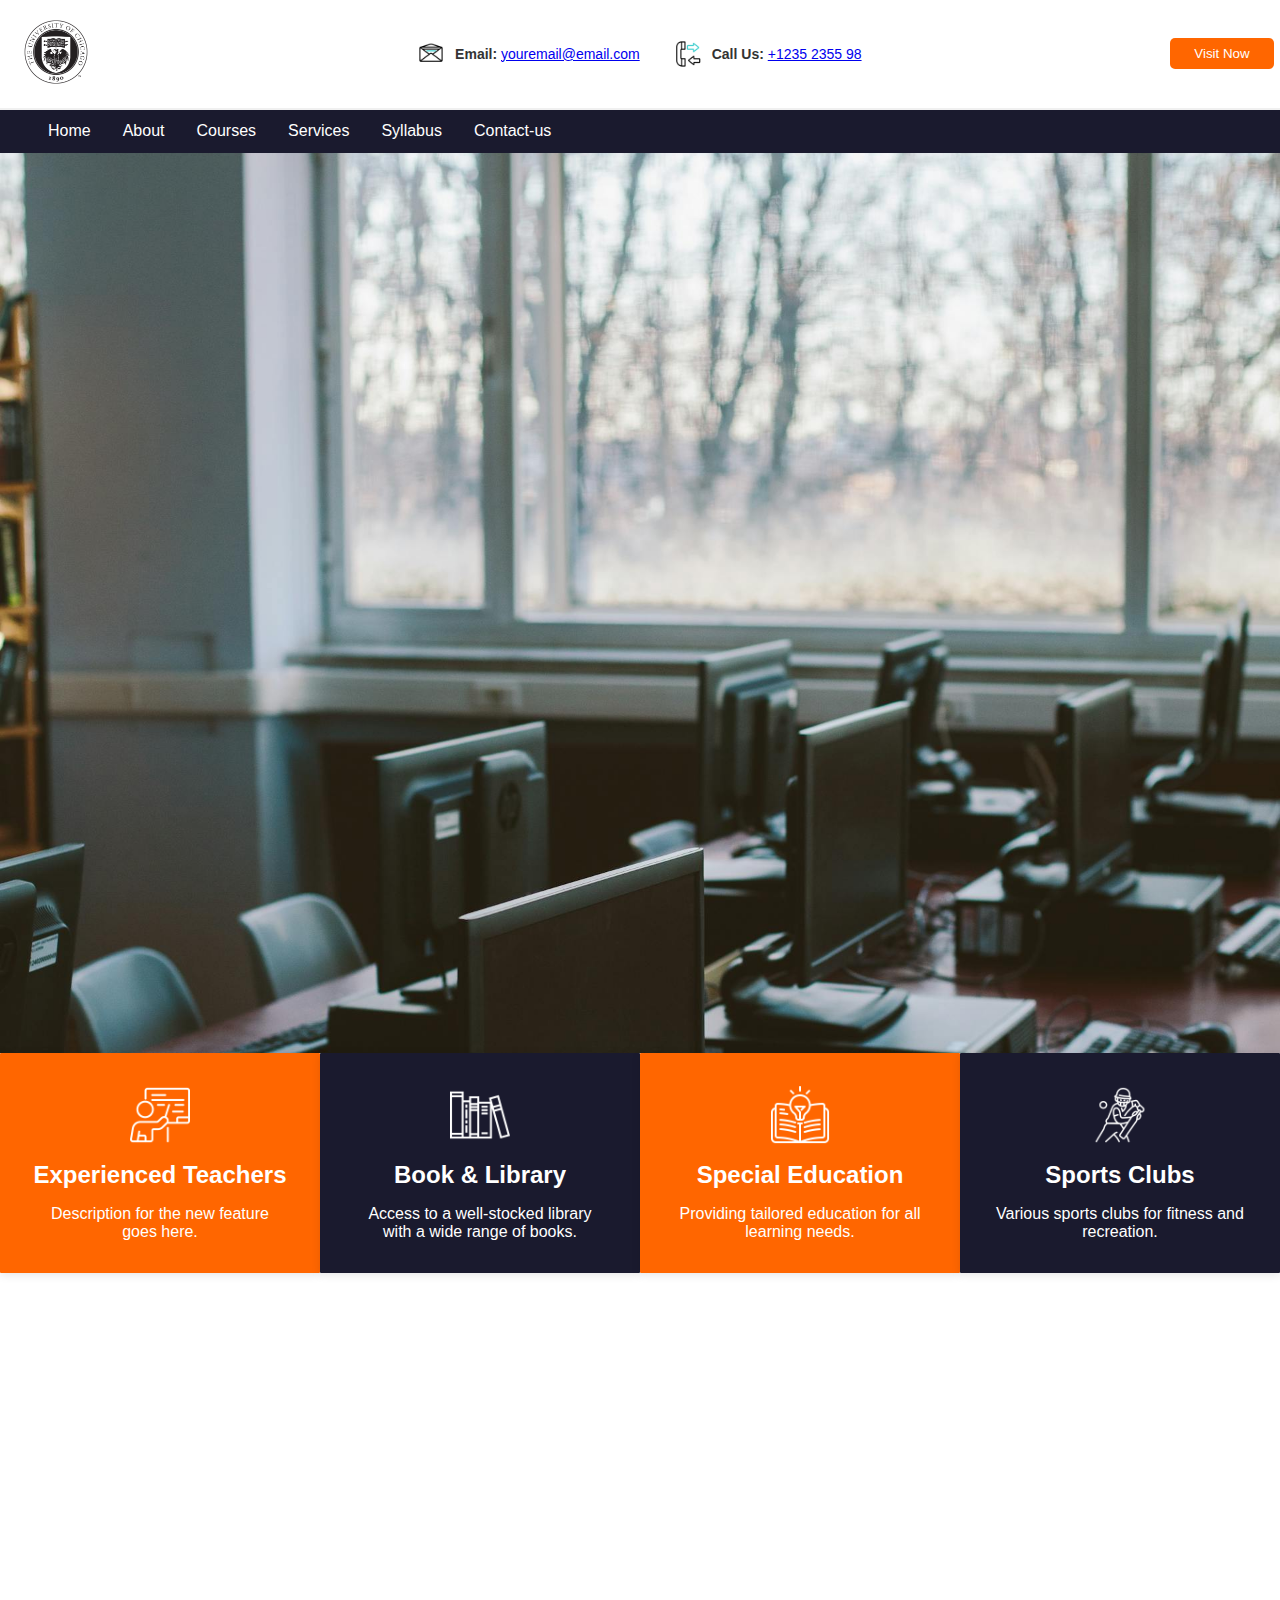
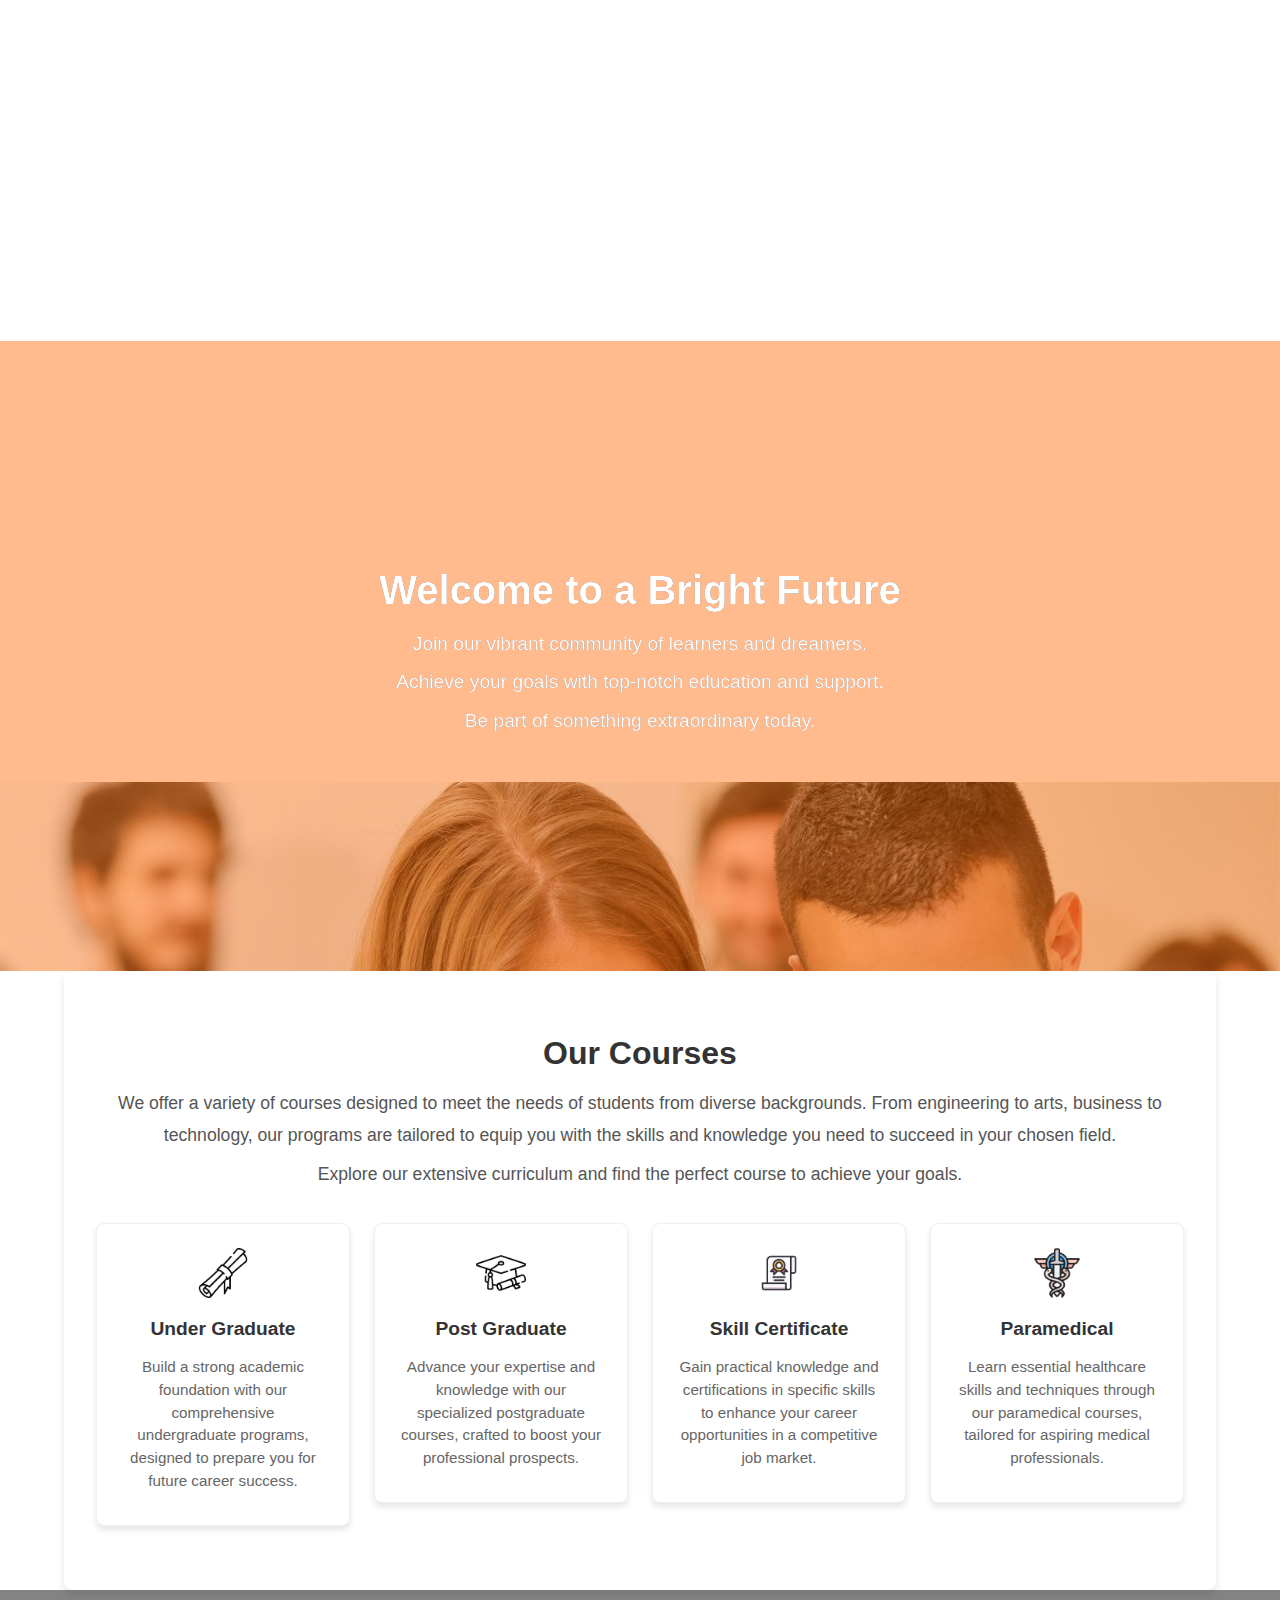
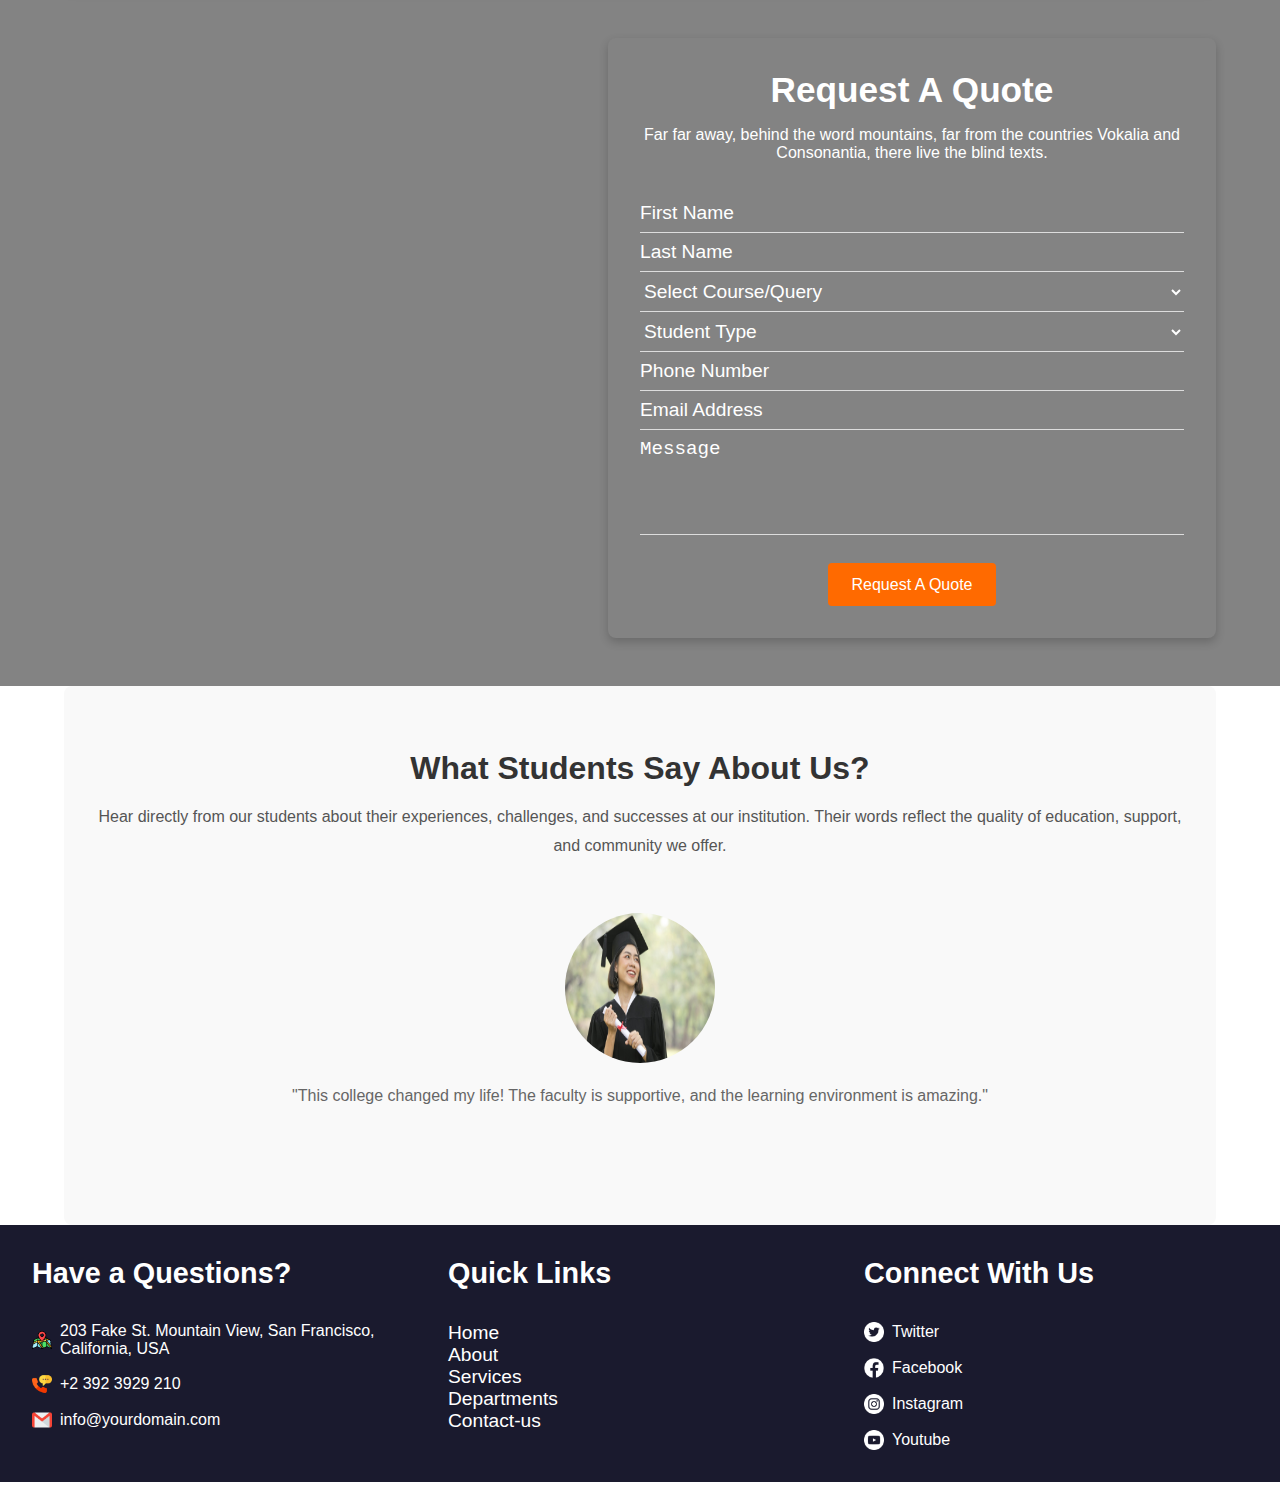
<file: index.htm>
<!DOCTYPE html>
<html lang="en">
<head>
    <meta charset="UTF-8">
    <meta name="viewport" content="width=device-width, initial-scale=1.0">
    <title>College Landing Page</title>
    <link rel="stylesheet" href="header_footer/header.css">
    <link rel="stylesheet" href="header_footer/footer.css">
    <link rel="stylesheet" href="css_js/home/styles.css">
</head>
<body>
    <script src="header_footer/header.js"></script>
    <script src="css_js/home/script.js"></script>

    <!-- Top Header Section -->
    <header>
        <div class="top-header">
            <!-- Logo Section -->
            <div class="logo">
                <img src="images/bg/logo-image.png" alt="College Logo">
            </div>
    
            <!-- Contact Info -->
            <div class="contact-info">
                <!-- Email -->
                <div class="contact-item">
                    <img src="images/icons/email.gif" alt="Email Icon">
                    <span>
                        <b>Email:</b>
                        <a href="mailto:youremail@email.com">youremail@email.com</a>
                    </span>
                </div>
                <!-- Phone -->
                <div class="contact-item">
                    <img src="images/icons/phone.gif" alt="Phone Icon">
                    <span>
                        <b>Call Us:</b>
                        <a href="tel:+1235235598">+1235 2355 98</a>
                    </span>
                </div>
            </div>
    
            <!-- Visit Now Button -->
            <a href="https://maps.app.goo.gl/LvRk6kJ1uXHKA4deA" target="_blank">
                <button class="visit-now">Visit Now</button>
            </a>
        </div>
    </header>
    
    <!-- Navigation Section -->
    <nav class="navbar">
        <!-- Menu Icon for Mobile -->
        <div class="menu-icon-container" onclick="toggleMenu()">
            <img src="images/icons/menu.png" alt="Menu Icon" class="menu-icon">
            <span class="menu-label">MENU</span>
        </div>

        <!-- Navigation Links -->
        <div class="nav-links">
            <a href="index.htm">Home</a>
            <a href="about-us.htm">About</a>
            <a href="courses.htm">Courses</a>
            <a href="services.htm">Services</a>
            <a href="courses.htm">Syllabus</a>
            <a href="contact-us.htm">Contact-us</a>
        </div>
    </nav>

    <!-- Hero Section -->
    <section class="hero">
        <div class="hero-parallax">
            <div class="hero-images">
                <img src="images/bg/image1.jpg" alt="Hero Image 1">
                <img src="images/bg/image2.jpg" alt="Hero Image 2">
                <img src="images/bg/image3.jpg" alt="Hero Image 3">
                <img src="images/bg/image4.jpg" alt="Hero Image 4">
            </div>
        </div>
        <div class="hero-text">
            <h1 id="hero-heading">
                Better <span id="hero-highlight">Teachers</span>
            </h1>
            <p id="hero-paragraph">A supportive community where people of all backgrounds can connect.</p>
            <button>Get Started</button>
        </div>
    </section>
    



    <!-- Highlights Section -->
    <section class="highlights">
        <div class="highlight" id="experienced-teachers">
            <img src="images/icons/teacher.png" alt="Teachers Icon">
            <h3>Experienced Teachers</h3>
            <p>Description for the new feature goes here.</p>
        </div>
        <div class="highlight" id="book-library">
            <img src="images/icons/books.png" alt="Books Icon">
            <h3>Book & Library</h3>
            <p>Access to a well-stocked library with a wide range of books.</p>
        </div>
        <div class="highlight" id="special-education">
            <img src="images/icons/education.png" alt="Special Education Icon">
            <h3>Special Education</h3>
            <p>Providing tailored education for all learning needs.</p>
        </div>
        <div class="highlight" id="sports-clubs">
            <img src="images/icons/sports.png" alt="Sports Icon">
            <h3>Sports Clubs</h3>
            <p>Various sports clubs for fitness and recreation.</p>
        </div>
    </section>

    <!-- What We Offer Section -->
    <section class="offer">
        <div class="offer-container">
            <!-- Offer Text Section -->
            <div class="offer-text">
                <h2>What We Offer</h2>
                <p>On her way she met a copy. The copy warned the Little Blind Text, that where it came from it would have been rewritten a thousand times and everything that was left from its origin would be the word.</p>
                <div class="offer-highlights">
                    <div class="offer-item">
                        <div class="icon-circle">
                            <img src="images/icons/safety.png" alt="Safety Icon">
                        </div>
                        <div>
                            <h3>Safety First</h3>
                            <p>Far far away, behind the word mountains, far from the countries Vokalia.</p>
                        </div>
                    </div>
                    <div class="offer-item">
                        <div class="icon-circle">
                            <img src="images/icons/class.png" alt="Regular Classes Icon">
                        </div>
                        <div>
                            <h3>Regular Classes</h3>
                            <p>Far far away, behind the word mountains, far from the countries Vokalia.</p>
                        </div>
                    </div>
                    <div class="offer-item">
                        <div class="icon-circle">
                            <img src="images/icons/anti-raging.png" alt="Anti Raging Icon">
                        </div>
                        <div>
                            <h3>Anti Raging</h3>
                            <p>Far far away, behind the word mountains, far from the countries Vokalia.</p>
                        </div>
                    </div>
                    <div class="offer-item">
                        <div class="icon-circle">
                            <img src="images/icons/sports.png" alt="Sports Icon">
                        </div>
                        <div>
                            <h3>Sports Facilities</h3>
                            <p>Far far away, behind the word mountains, far from the countries Vokalia.</p>
                        </div>
                    </div>
                </div>
            </div>
    
            <!-- Offer Image Section -->
            <div class="offer-image">
                <img src="images/bg/anime.jpg" alt="Campus Image">
            </div>
        </div>
    </section>
    
    <!-- Landscape Section with Overlay -->
    <section class="landscape-section">
        <img src="images/bg/image10.jpg" alt="Students Landscape">
        <div class="landscape-overlay">
            <h1>Welcome to a Bright Future</h1>
            <p>Join our vibrant community of learners and dreamers.</p>
            <p>Achieve your goals with top-notch education and support.</p>
            <p>Be part of something extraordinary today.</p>
        </div>
    </section>

    <!-- Our Courses Content Box Section -->
    <section class="courses-section">
        <div class="courses-content">
            <h2>Our Courses</h2>
            <p>We offer a variety of courses designed to meet the needs of students from diverse backgrounds. From engineering to arts, business to technology, our programs are tailored to equip you with the skills and knowledge you need to succeed in your chosen field.</p>
            <p>Explore our extensive curriculum and find the perfect course to achieve your goals.</p>
            
            <!-- New White Boxes Section -->
            <div class="courses-box-container">
                <!-- Undergraduate Course -->
                <a href="courses.htm?course=undergraduate" class="course-link">
                    <div class="course-box">
                        <img src="images/icons/under-graduate.png" alt="Undergraduate Icon" class="course-icon">
                        <h3>Under Graduate</h3>
                        <p>Build a strong academic foundation with our comprehensive undergraduate programs, designed to prepare you for future career success.</p>
                    </div>
                </a>
                
                <!-- Postgraduate Course -->
                <a href="courses.htm?course=postgraduate" class="course-link">
                    <div class="course-box">
                        <img src="images/icons/post-graduate.png" alt="Postgraduate Icon" class="course-icon">
                        <h3>Post Graduate</h3>
                        <p>Advance your expertise and knowledge with our specialized postgraduate courses, crafted to boost your professional prospects.</p>
                    </div>
                </a>
                
                <!-- Skill Certificate Course -->
                <a href="courses.htm?course=skill-certificate" class="course-link">
                    <div class="course-box">
                        <img src="images/icons/skill-certificate.png" alt="Skill Certificate Icon" class="course-icon">
                        <h3>Skill Certificate</h3>
                        <p>Gain practical knowledge and certifications in specific skills to enhance your career opportunities in a competitive job market.</p>
                    </div>
                </a>
                
                <!-- Paramedical Course -->
                <a href="courses.htm?course=paramedical" class="course-link">
                    <div class="course-box">
                        <img src="images/icons/paramedical.png" alt="Paramedical Icon" class="course-icon">
                        <h3>Paramedical</h3>
                        <p>Learn essential healthcare skills and techniques through our paramedical courses, tailored for aspiring medical professionals.</p>
                    </div>
                </a>
            </div>
        </div>
    </section>


    <!-- Admission Enquiry Section -->
    <section class="admission-enquiry" style="background-image: url('images/bg/image11.jpg');">
        <div class="admission-container">
            <!-- Empty space on the left -->
            <div class="admission-space"></div>

            <!-- Request a Quote Form -->
            <div class="admission-form">
                <h2>Request A Quote</h2>
                <p>Far far away, behind the word mountains, far from the countries Vokalia and Consonantia, there live the blind texts.</p>
                <form action="#" method="POST">
                    <!-- Name Fields -->
                    <input type="text" name="first-name" placeholder="First Name" required>
                    <input type="text" name="last-name" placeholder="Last Name">

                    <!-- Select Course/Query Dropdown -->
                    <select name="course-query" id="course-query" required>
                        <option value="" disabled selected>Select Course/Query</option>
                        <option value="undergraduate">Undergraduate</option>
                        <option value="postgraduate">Postgraduate</option>
                        <option value="skill-certificate">Skill Certificate</option>
                        <option value="paramedical">Paramedical</option>
                        <option value="other">Other</option>
                    </select>

                    <!-- Student Type Dropdown -->
                    <select name="student-type" id="student-type" required>
                        <option value="" disabled selected>Student Type</option>
                        <option value="indian">Indian</option>
                        <option value="international">International/Overseas</option>
                    </select>

                    <!-- Phone Number Field -->
                    <input type="tel" name="phone" placeholder="Phone Number" required pattern="[0-9]+" title="Enter a valid phone number.">

                    <!-- Email Address Field -->
                    <input type="email" name="email" placeholder="Email Address" required>

                    <!-- Dynamic Fields for International Students -->
                    <div id="international-fields" style="display: none;">
                        <input type="text" name="country" placeholder="Country" required>
                        <input type="text" name="province-city" placeholder="Province/City" required>
                    </div>

                    <!-- Message Field -->
                    <textarea name="message" rows="4" placeholder="Message"></textarea>

                    <!-- Submit Button -->
                    <button type="submit">Request A Quote</button>
                </form>
            </div>
        </div>
    </section>


    <!-- Testimonials-section-->
    <section class="testimonials-section">
        <h2>What Students Say About Us?</h2>
        <p>Hear directly from our students about their experiences, challenges, and successes at our institution. Their words reflect the quality of education, support, and community we offer.</p>
        <div class="testimonial-slider-container">
            <div class="testimonial-slider">
                <div class="testimonial-box">
                    <img src="images/testimonials/student1.jpg" alt="Student 1">
                    <p>"This college changed my life! The faculty is supportive, and the learning environment is amazing."</p>
                </div>
                <div class="testimonial-box">
                    <img src="images/testimonials/student2.jpeg" alt="Student 2">
                    <p>"The courses are well-structured, and the library resources are top-notch. Highly recommend!"</p>
                </div>
                <div class="testimonial-box">
                    <img src="images/testimonials/student3.jpg" alt="Student 3">
                    <p>"I made lifelong friends and gained valuable knowledge that prepared me for the real world."</p>
                </div>
                <div class="testimonial-box">
                    <img src="images/testimonials/student4.jpg" alt="Student 4">
                    <p>"The extracurricular activities and sports facilities here are outstanding. Truly a holistic experience!"</p>
                </div>
            </div>
        </div>
    </section>


    <!-- Footer Section -->
    <footer>
        <div class="footer-container">
            <!-- Have a Questions Section -->
            <div class="footer-section">
                <h2 class="footer-heading">Have a Questions?</h2>
                <ul class="footer-contact-info">
                    <li>
                        <a href="https://maps.app.goo.gl/LvRk6kJ1uXHKA4deA" target="_blank">
                            <img src="images/icons/map.png" alt="Address Icon" class="contact-icon">
                            203 Fake St. Mountain View, San Francisco, California, USA
                        </a>
                    </li>
                    <li>
                        <a href="tel:+23923929210">
                            <img src="images/icons/phone.png" alt="Phone Icon" class="contact-icon">
                            +2 392 3929 210
                        </a>
                    </li>
                    <li>
                        <a href="mailto:info@yourdomain.com">
                            <img src="images/icons/gmail.png" alt="Email Icon" class="contact-icon">
                            info@yourdomain.com
                        </a>
                    </li>
                </ul>
            </div>
    
            <!-- Quick Links Section -->
            <div class="footer-section">
                <h2 class="footer-heading">Quick Links</h2>
                <ul class="footer-links">
                    <li><a href="index.htm">Home</a></li>
                    <li><a href="about-us.htm">About</a></li>
                    <li><a href="services.htm">Services</a></li>
                    <li><a href="#">Departments</a></li>
                    <li><a href="contact-us.htm">Contact-us</a></li>
                </ul>
            </div>
    
            <!-- Connect With Us Section -->
            <div class="footer-section">
                <h2 class="footer-heading">Connect With Us</h2>
                <div class="social-links">
                    <a href="https://twitter.com" target="_blank" class="social-icon">
                        <img src="images/icons/twitter.png" alt="Twitter Icon" class="social-icon-img"> Twitter
                    </a>
                    <a href="https://facebook.com" target="_blank" class="social-icon">
                        <img src="images/icons/facebook.png" alt="Facebook Icon" class="social-icon-img"> Facebook
                    </a>
                    <a href="https://instagram.com" target="_blank" class="social-icon">
                        <img src="images/icons/instagram.png" alt="Instagram Icon" class="social-icon-img"> Instagram
                    </a>
                    <a href="https://youtube.com" target="_blank" class="social-icon">
                        <img src="images/icons/youtube.png" alt="Instagram Icon" class="social-icon-img"> Youtube
                    </a>
                </div>
            </div>            
        </div>
    </footer>       
</body>
</html>
</file>
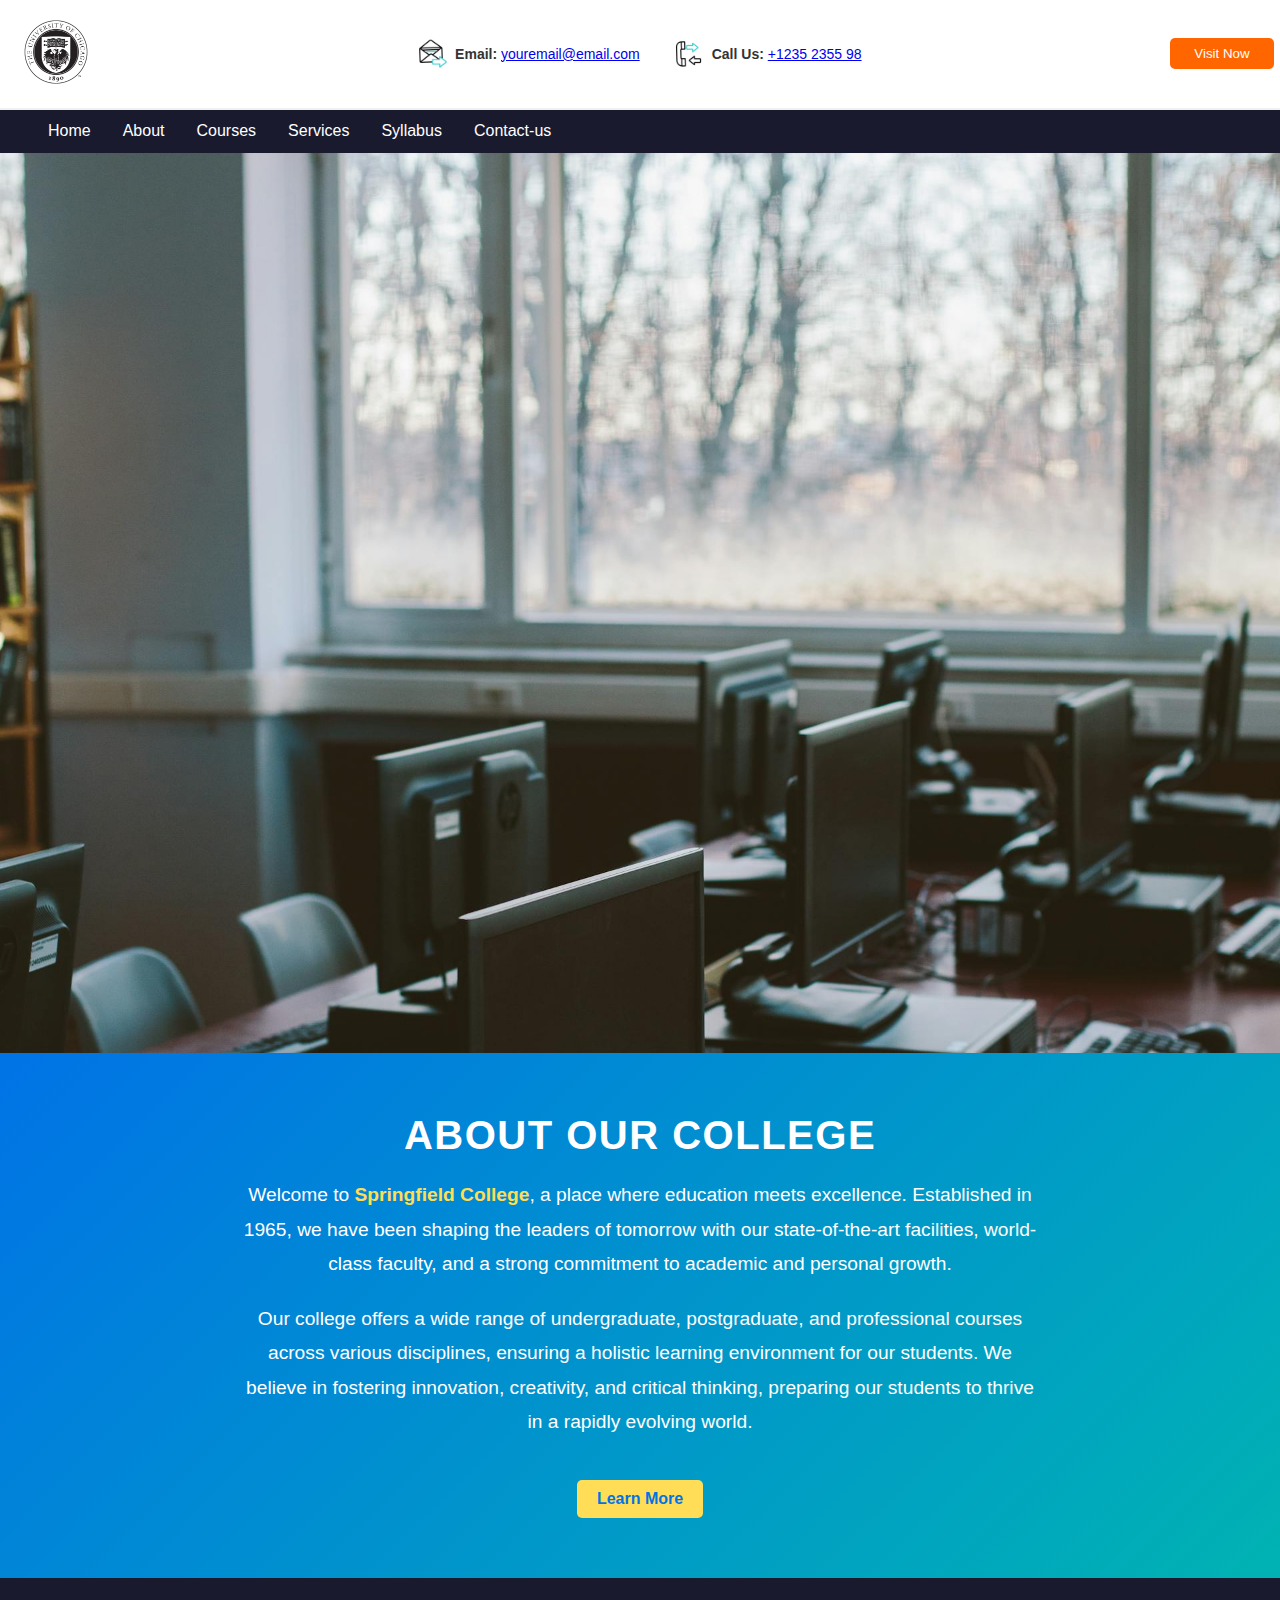
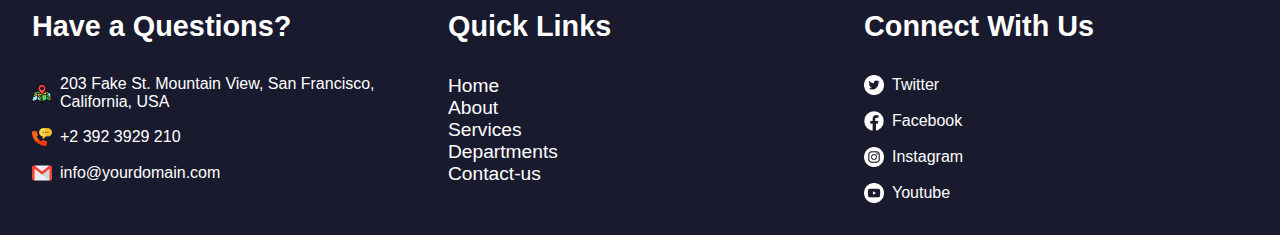
<file: about-us.htm>
<!DOCTYPE html>
<html lang="en">
<head>
    <meta charset="UTF-8">
    <meta name="viewport" content="width=device-width, initial-scale=1.0">
    <title>About-us</title>
    <link rel="stylesheet" href="header_footer/header.css">
    <link rel="stylesheet" href="header_footer/footer.css">
    <link rel="stylesheet" href="css_js/about-us/styles.css">
</head>
<body>
    <script src="header_footer/header.js"></script>

    <!-- Top Header Section -->
    <header>
        <div class="top-header">
            <div class="logo">
                <img src="images/bg/logo-image.png" alt="College Logo">
            </div>
            <div class="contact-info">
                <div class="contact-item">
                    <img src="images/icons/email.gif" alt="Email Icon"> <!-- Replace with appropriate email icon -->
                    <span><strong>Email:</strong> <a href="mailto:youremail@email.com">youremail@email.com</a></span>
                </div>
                <div class="contact-item">
                    <img src="images/icons/phone.gif" alt="Phone Icon"> <!-- Replace with appropriate phone icon -->
                    <span><strong>Call Us:</strong> <a href="tel:+1235235598">+1235 2355 98</a></span>
                </div>
            </div>
            <a href="https://maps.app.goo.gl/LvRk6kJ1uXHKA4deA" target="_blank">
                <button class="visit-now">Visit Now</button>
            </a>
        </div>
    </header>

    <!-- Navigation Section -->
    <nav class="navbar">
        <!-- Menu Icon for Mobile -->
        <div class="menu-icon-container" onclick="toggleMenu()">
            <img src="images/icons/menu.png" alt="Menu Icon" class="menu-icon">
            <span class="menu-label">MENU</span>
        </div>

        <!-- Navigation Links -->
        <div class="nav-links">
            <a href="index.htm">Home</a>
            <a href="about-us.htm">About</a>
            <a href="courses.htm">Courses</a>
            <a href="services.htm">Services</a>
            <a href="courses.htm">Syllabus</a>
            <a href="contact-us.htm">Contact-us</a>
        </div>
    </nav>

    <!-- Hero Section -->
   <section class="hero">
        <div class="hero-parallax">
            <div class="hero-images">
                <img src="images/bg/image1.jpg" alt="Hero Image 1">
                <img src="images/bg/image2.jpg" alt="Hero Image 2">
                <img src="images/bg/image3.jpg" alt="Hero Image 3">
                <img src="images/bg/image4.jpg" alt="Hero Image 4">
            </div>
        </div>
        <div class="hero-text">
            <h1 id="hero-heading">
                Better <span id="hero-highlight">Teachers</span>
            </h1>
            <p id="hero-paragraph">A supportive community where people of all backgrounds can connect.</p>
            <button>Get Started</button>
        </div>
    </section>

    <!-- About Section -->
    <section class="about-section">
        <div class="about-container">
          <h1>About Our College</h1>
          <p>
                Welcome to <span class="highlight">Springfield College</span>, a place where education meets excellence. 
                Established in 1965, we have been shaping the leaders of tomorrow with our state-of-the-art facilities, 
                world-class faculty, and a strong commitment to academic and personal growth.
          </p>
          <p>
                Our college offers a wide range of undergraduate, postgraduate, and professional courses 
                across various disciplines, ensuring a holistic learning environment for our students. 
                We believe in fostering innovation, creativity, and critical thinking, preparing our students 
                to thrive in a rapidly evolving world.
          </p>
          <a href="#learn-more" class="learn-more-btn">Learn More</a>
        </div>
    </section>






    <!-- Footer Section -->
    <footer>
        <div class="footer-container">
            <!-- Have a Questions Section -->
            <div class="footer-section">
                <h2 class="footer-heading">Have a Questions?</h2>
                <ul class="footer-contact-info">
                    <li>
                        <a href="https://maps.app.goo.gl/LvRk6kJ1uXHKA4deA" target="_blank">
                            <img src="images/icons/map.png" alt="Address Icon" class="contact-icon">
                            203 Fake St. Mountain View, San Francisco, California, USA
                        </a>
                    </li>
                    <li>
                        <a href="tel:+23923929210">
                            <img src="images/icons/phone.png" alt="Phone Icon" class="contact-icon">
                            +2 392 3929 210
                        </a>
                    </li>
                    <li>
                        <a href="mailto:info@yourdomain.com">
                            <img src="images/icons/gmail.png" alt="Email Icon" class="contact-icon">
                            info@yourdomain.com
                        </a>
                    </li>
                </ul>
            </div>
    
            <!-- Quick Links Section -->
            <div class="footer-section">
                <h2 class="footer-heading">Quick Links</h2>
                <ul class="footer-links">
                    <li><a href="index.htm">Home</a></li>
                    <li><a href="about-us.htm">About</a></li>
                    <li><a href="services.htm">Services</a></li>
                    <li><a href="#">Departments</a></li>
                    <li><a href="contact-us.htm">Contact-us</a></li>
                </ul>
            </div>
    
            <!-- Connect With Us Section -->
            <div class="footer-section">
                <h2 class="footer-heading">Connect With Us</h2>
                <div class="social-links">
                    <a href="https://twitter.com" target="_blank" class="social-icon">
                        <img src="images/icons/twitter.png" alt="Twitter Icon" class="social-icon-img"> Twitter
                    </a>
                    <a href="https://facebook.com" target="_blank" class="social-icon">
                        <img src="images/icons/facebook.png" alt="Facebook Icon" class="social-icon-img"> Facebook
                    </a>
                    <a href="https://instagram.com" target="_blank" class="social-icon">
                        <img src="images/icons/instagram.png" alt="Instagram Icon" class="social-icon-img"> Instagram
                    </a>
                    <a href="https://youtube.com" target="_blank" class="social-icon">
                        <img src="images/icons/youtube.png" alt="Instagram Icon" class="social-icon-img"> Youtube
                    </a>
                </div>
            </div>            
        </div>
    </footer>       
</body>
</html>
</file>
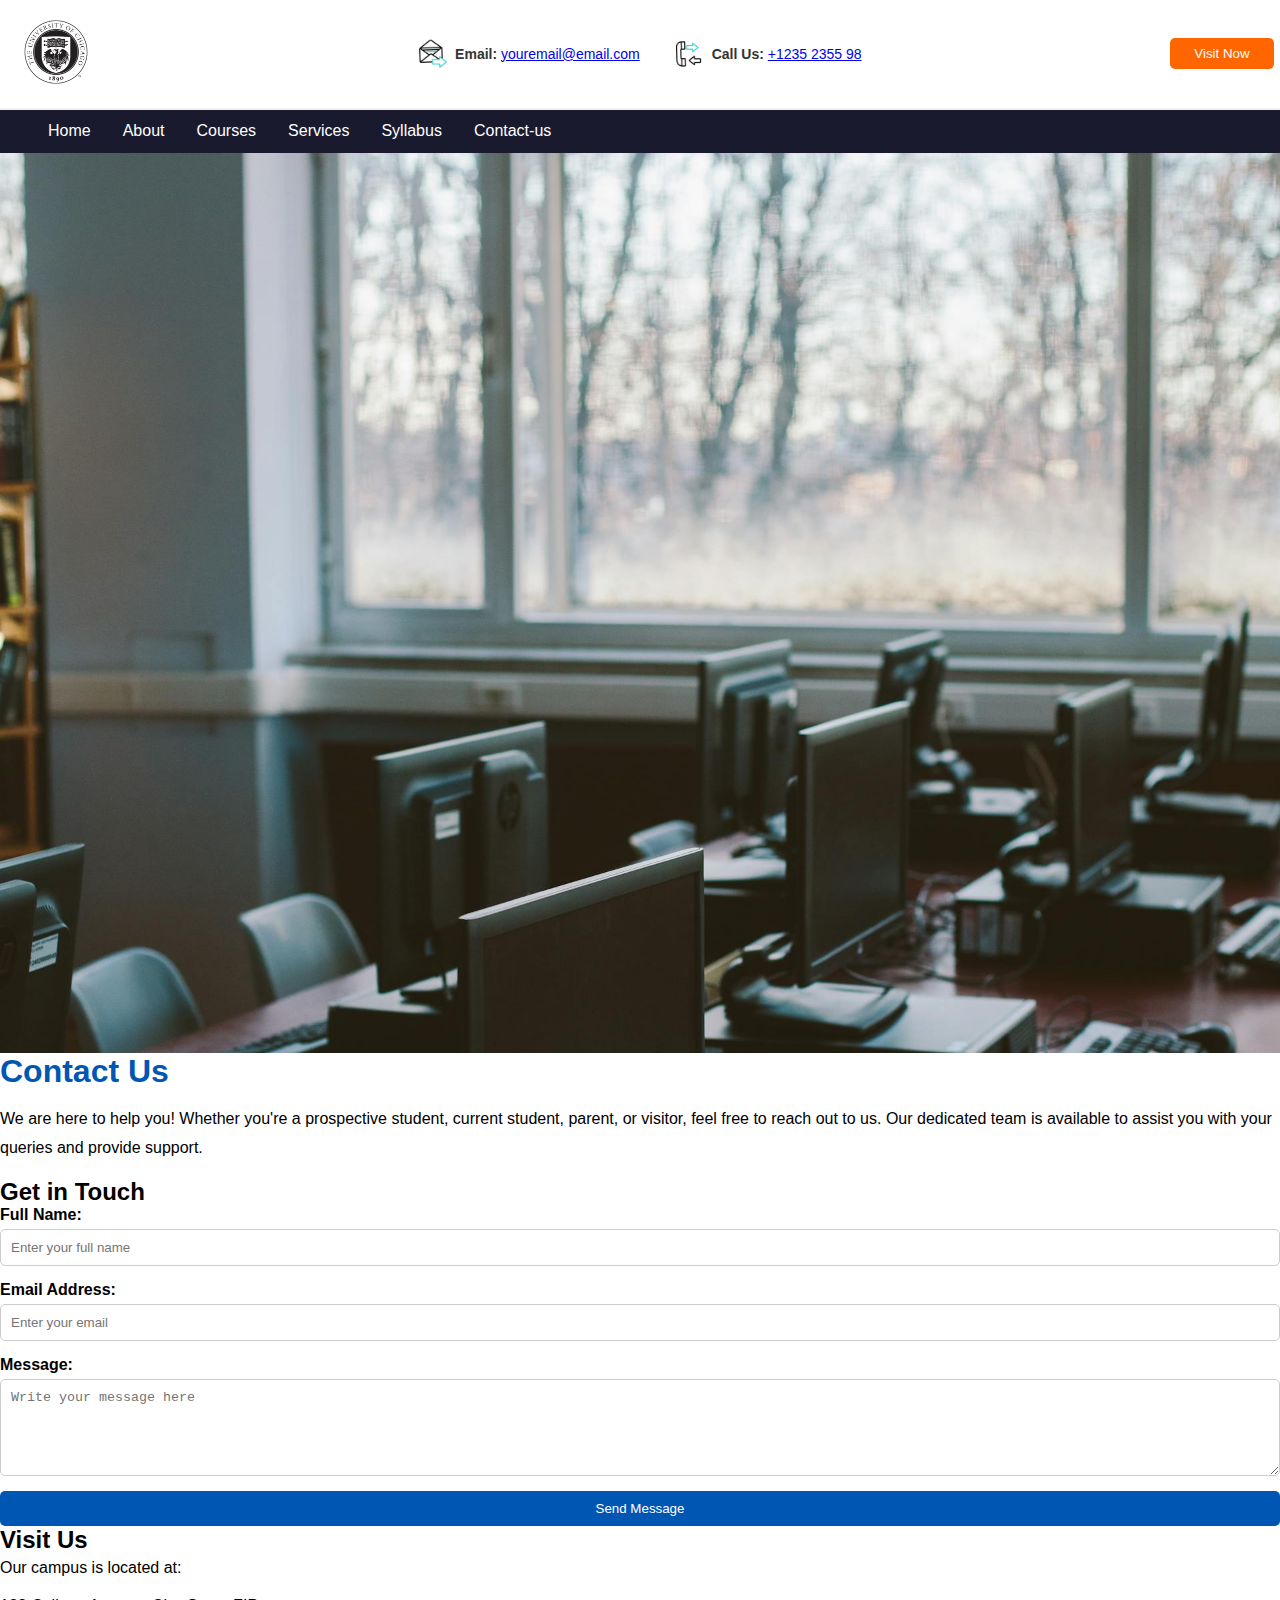
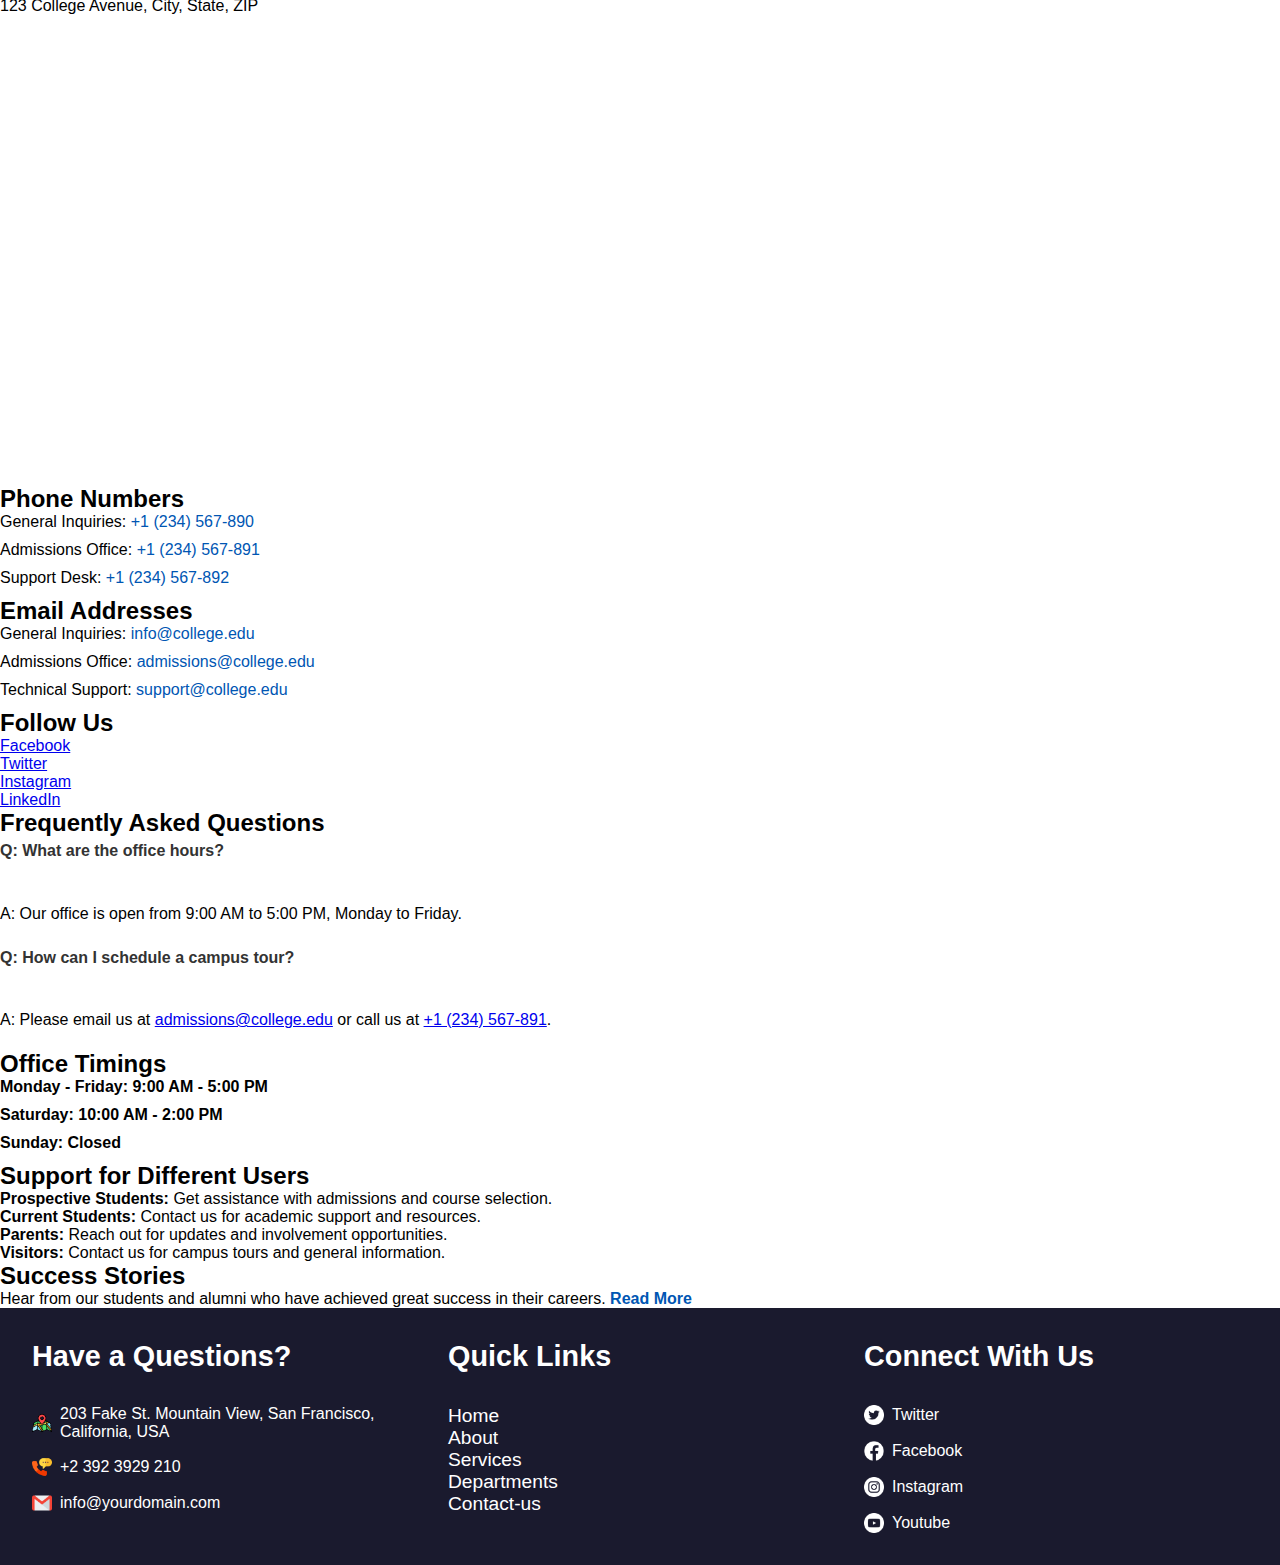
<file: contact-us.htm>
<!DOCTYPE html>
<html lang="en">
<head>
    <meta charset="UTF-8">
    <meta name="viewport" content="width=device-width, initial-scale=1.0">
    <title>contact-us</title>
    <link rel="stylesheet" href="header_footer/header.css">
    <link rel="stylesheet" href="header_footer/footer.css">
    <link rel="stylesheet" href="css_js/contact-us/contact.css">
</head>
<body>
    <script src="header_footer/header.js"></script>
    

    <!-- Top Header Section -->
    <header>
        <div class="top-header">
            <div class="logo">
                <img src="images/bg/logo-image.png" alt="College Logo">
            </div>
            <div class="contact-info">
                <div class="contact-item">
                    <img src="images/icons/email.gif" alt="Email Icon"> <!-- Replace with appropriate email icon -->
                    <span><strong>Email:</strong> <a href="mailto:youremail@email.com">youremail@email.com</a></span>
                </div>
                <div class="contact-item">
                    <img src="images/icons/phone.gif" alt="Phone Icon"> <!-- Replace with appropriate phone icon -->
                    <span><strong>Call Us:</strong> <a href="tel:+1235235598">+1235 2355 98</a></span>
                </div>
            </div>
            <a href="https://maps.app.goo.gl/LvRk6kJ1uXHKA4deA" target="_blank">
                <button class="visit-now">Visit Now</button>
            </a>
        </div>
    </header>

    <!-- Navigation Section -->
    <nav class="navbar">
        <!-- Menu Icon for Mobile -->
        <div class="menu-icon-container" onclick="toggleMenu()">
            <img src="images/icons/menu.png" alt="Menu Icon" class="menu-icon">
            <span class="menu-label">MENU</span>
        </div>

        <!-- Navigation Links -->
        <div class="nav-links">
            <a href="index.htm">Home</a>
            <a href="about-us.htm">About</a>
            <a href="courses.htm">Courses</a>
            <a href="services.htm">Services</a>
            <a href="courses.htm">Syllabus</a>
            <a href="contact-us.htm">Contact-us</a>
        </div>
    </nav>

    <!-- Hero Section -->
   <section class="hero">
        <div class="hero-parallax">
            <div class="hero-images">
                <img src="images/bg/image1.jpg" alt="Hero Image 1">
                <img src="images/bg/image2.jpg" alt="Hero Image 2">
                <img src="images/bg/image3.jpg" alt="Hero Image 3">
                <img src="images/bg/image4.jpg" alt="Hero Image 4">
            </div>
        </div>
        <div class="hero-text">
            <h1 id="hero-heading">
                Better <span id="hero-highlight">Teachers</span>
            </h1>
            <p id="hero-paragraph">A supportive community where people of all backgrounds can connect.</p>
            <button>Get Started</button>
        </div>
    </section>


    <!-- Contact Us Section -->
    <section class="contact-us">
        <div class="contact-box">
            <h1>Contact Us</h1>
            <p>We are here to help you! Whether you're a prospective student, current student, parent, or visitor, feel free to reach out to us. Our dedicated team is available to assist you with your queries and provide support.</p>
        </div>
    </section>

    <!-- Get in Touch Section -->
    <section class="get-in-touch">
        <div class="contact-box">
            <h2>Get in Touch</h2>
            <form>
                <label for="name">Full Name:</label>
                <input type="text" id="name" name="name" placeholder="Enter your full name" required>
        
                <label for="email">Email Address:</label>
                <input type="email" id="email" name="email" placeholder="Enter your email" required>
        
                <label for="message">Message:</label>
                <textarea id="message" name="message" placeholder="Write your message here" rows="5" required></textarea>
        
                <button type="submit">Send Message</button>
            </form>
        </div>
    </section>

    <!-- Visit Us Section -->
    <section class="visit-us">
        <div class="contact-box">
            <h2>Visit Us</h2>
            <p>Our campus is located at:</p>
            <p>123 College Avenue, City, State, ZIP</p>
            <div class="map">
                <iframe src="https://www.google.com/maps/embed?pb=!1m18!1m12!1m3!1d101408.2279732172!2d-122.16366871012639!3d37.41330650569614!2m3!1f0!2f0!3f0!3m2!1i1024!2i768!4f13.1!3m3!1m2!1s0x808fb7495bec0189%3A0x7c17d44a466baf9b!2sMountain%20View%2C%20CA%2C%20USA!5e0!3m2!1sen!2sin!4v1732989783593!5m2!1sen!2sin" width="600" height="450" style="border:0;" allowfullscreen="" loading="lazy" referrerpolicy="no-referrer-when-downgrade"></iframe>
            </div>
        </div>
    </section>

    <!-- Phone Numbers Section -->
    <section class="phone-numbers">
        <div class="contact-box">
            <h2>Phone Numbers</h2>
            <p>General Inquiries: <a href="tel:+1234567890">+1 (234) 567-890</a></p>
            <p>Admissions Office: <a href="tel:+1234567891">+1 (234) 567-891</a></p>
            <p>Support Desk: <a href="tel:+1234567892">+1 (234) 567-892</a></p>
        </div>
    </section>

    <!-- Email Addresses Section -->
    <section class="email-addresses">
        <div class="contact-box">
            <h2>Email Addresses</h2>
            <p>General Inquiries: <a href="mailto:info@college.edu">info@college.edu</a></p>
            <p>Admissions Office: <a href="mailto:admissions@college.edu">admissions@college.edu</a></p>
            <p>Technical Support: <a href="mailto:support@college.edu">support@college.edu</a></p>
        </div>
    </section>

    <!-- Follow Us Section -->
    <section class="follow-us">
        <div class="contact-box">
            <h2>Follow Us</h2>
            <ul>
                <li><a href="https://facebook.com" target="_blank">Facebook</a></li>
                <li><a href="https://twitter.com" target="_blank">Twitter</a></li>
                <li><a href="https://instagram.com" target="_blank">Instagram</a></li>
                <li><a href="https://linkedin.com" target="_blank">LinkedIn</a></li>
            </ul>
        </div>
    </section>

    <!-- FAQs Section -->
    <section class="faqs">
        <div class="contact-box">
            <h2>Frequently Asked Questions</h2>
            <p><strong>Q: What are the office hours?</strong><br>A: Our office is open from 9:00 AM to 5:00 PM, Monday to Friday.</p>
            <p><strong>Q: How can I schedule a campus tour?</strong><br>A: Please email us at <a href="mailto:admissions@college.edu">admissions@college.edu</a> or call us at <a href="tel:+1234567891">+1 (234) 567-891</a>.</p>
        </div>
    </section>

    <!-- Office Timings Section -->
    <section class="office-timings">
        <div class="contact-box">
            <h2>Office Timings</h2>
            <p>Monday - Friday: 9:00 AM - 5:00 PM</p>
            <p>Saturday: 10:00 AM - 2:00 PM</p>
            <p>Sunday: Closed</p>
        </div>
    </section>

    <!-- Support Section -->
    <section class="support">
        <div class="contact-box">
            <h2>Support for Different Users</h2>
            <p><strong>Prospective Students:</strong> Get assistance with admissions and course selection.</p>
            <p><strong>Current Students:</strong> Contact us for academic support and resources.</p>
            <p><strong>Parents:</strong> Reach out for updates and involvement opportunities.</p>
            <p><strong>Visitors:</strong> Contact us for campus tours and general information.</p>
        </div>
    </section>

    <!-- Success Stories Section -->
    <section class="success-stories">
        <div class="contact-box">
            <h2>Success Stories</h2>
            <p>Hear from our students and alumni who have achieved great success in their careers. <a href="success-stories.html">Read More</a></p>
        </div>
    </section>

      
      



  <!-- Footer Section -->
  <footer>
        <div class="footer-container">
            <!-- Have a Questions Section -->
            <div class="footer-section">
                <h2 class="footer-heading">Have a Questions?</h2>
                <ul class="footer-contact-info">
                    <li>
                        <a href="https://maps.app.goo.gl/LvRk6kJ1uXHKA4deA" target="_blank">
                            <img src="images/icons/map.png" alt="Address Icon" class="contact-icon">
                            203 Fake St. Mountain View, San Francisco, California, USA
                        </a>
                    </li>
                    <li>
                        <a href="tel:+23923929210">
                            <img src="images/icons/phone.png" alt="Phone Icon" class="contact-icon">
                            +2 392 3929 210
                        </a>
                    </li>
                    <li>
                        <a href="mailto:info@yourdomain.com">
                            <img src="images/icons/gmail.png" alt="Email Icon" class="contact-icon">
                            info@yourdomain.com
                        </a>
                    </li>
                </ul>
            </div>

            <!-- Quick Links Section -->
            <div class="footer-section">
                <h2 class="footer-heading">Quick Links</h2>
                <ul class="footer-links">
                    <li><a href="index.htm">Home</a></li>
                    <li><a href="about-us.htm">About</a></li>
                    <li><a href="services.htm">Services</a></li>
                    <li><a href="#">Departments</a></li>
                    <li><a href="contact-us.htm">Contact-us</a></li>
                </ul>
            </div>

            <!-- Connect With Us Section -->
            <div class="footer-section">
                <h2 class="footer-heading">Connect With Us</h2>
                <div class="social-links">
                    <a href="https://twitter.com" target="_blank" class="social-icon">
                        <img src="images/icons/twitter.png" alt="Twitter Icon" class="social-icon-img"> Twitter
                    </a>
                    <a href="https://facebook.com" target="_blank" class="social-icon">
                        <img src="images/icons/facebook.png" alt="Facebook Icon" class="social-icon-img"> Facebook
                    </a>
                    <a href="https://instagram.com" target="_blank" class="social-icon">
                        <img src="images/icons/instagram.png" alt="Instagram Icon" class="social-icon-img"> Instagram
                    </a>
                    <a href="https://youtube.com" target="_blank" class="social-icon">
                        <img src="images/icons/youtube.png" alt="Instagram Icon" class="social-icon-img"> Youtube
                    </a>
                </div>
            </div>            
        </div>
    </footer>       
</body>
</html>
</file>
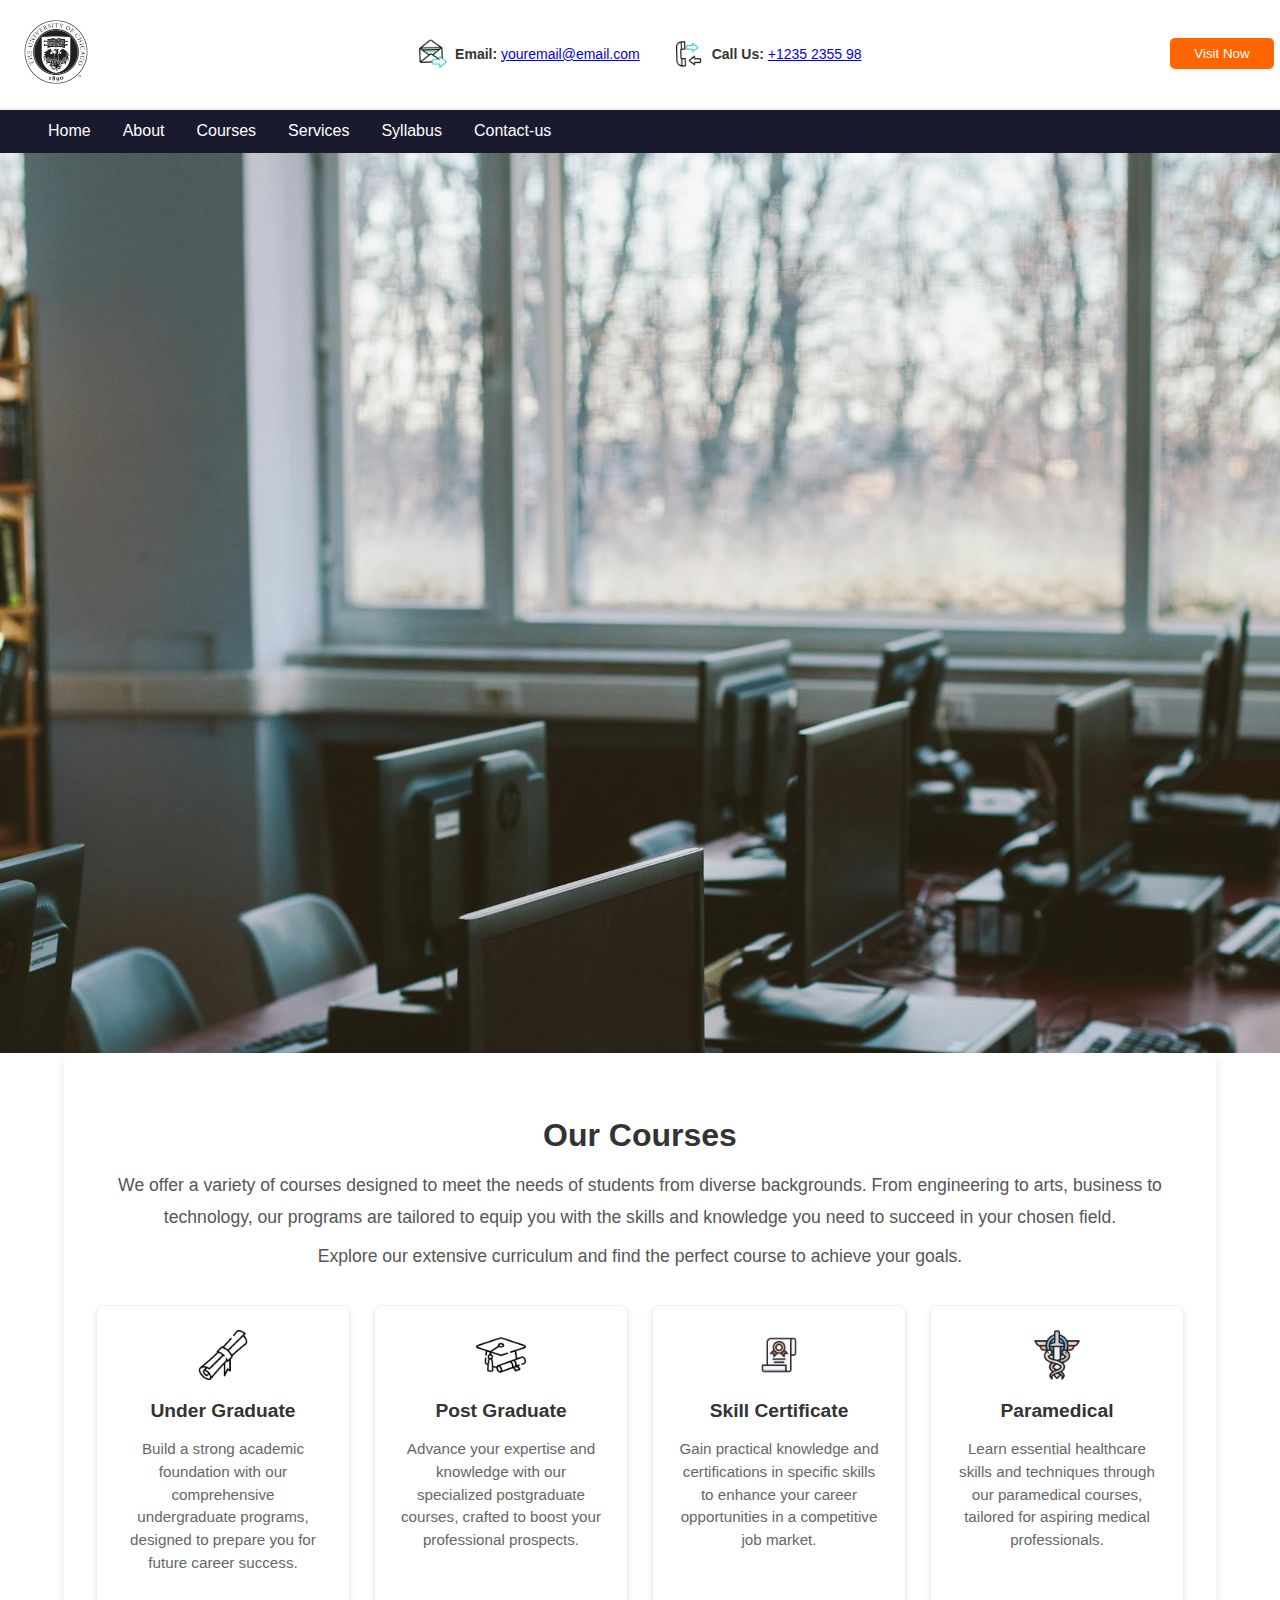
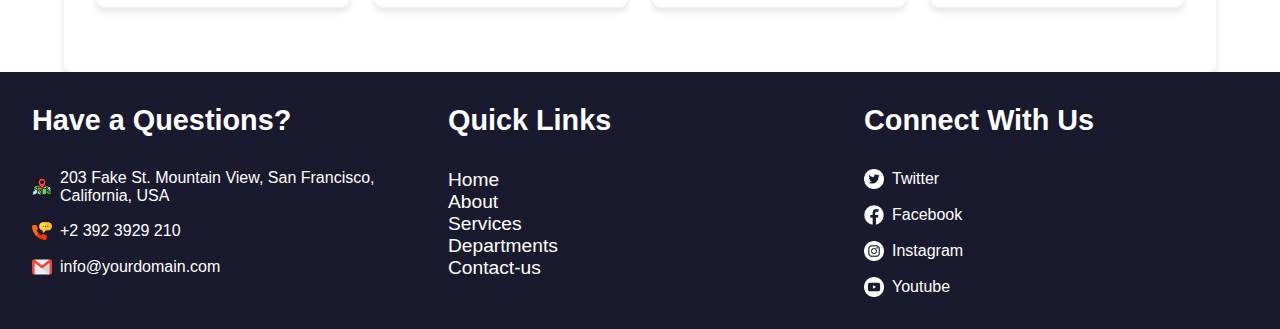
<file: courses.htm>
<!DOCTYPE html>
<html lang="en">
<head>
    <meta charset="UTF-8">
    <meta name="viewport" content="width=device-width, initial-scale=1.0">
    <title>Courses - dbfgi</title>
    <link rel="stylesheet" href="header_footer/header.css">
    <link rel="stylesheet" href="header_footer/footer.css">
    <link rel="stylesheet" href="css_js/courses/courses.css">
</head>
<body>
    <script src="header_footer/header.js"></script>
    <script src="css_js/courses/courses.js"></script>

    <!-- Top Header Section -->
    <header>
        <div class="top-header">
            <div class="logo">
                <img src="images/bg/logo-image.png" alt="College Logo">
            </div>
            <div class="contact-info">
                <div class="contact-item">
                    <img src="images/icons/email.gif" alt="Email Icon"> <!-- Replace with appropriate email icon -->
                    <span><strong>Email:</strong> <a href="mailto:youremail@email.com">youremail@email.com</a></span>
                </div>
                <div class="contact-item">
                    <img src="images/icons/phone.gif" alt="Phone Icon"> <!-- Replace with appropriate phone icon -->
                    <span><strong>Call Us:</strong> <a href="tel:+1235235598">+1235 2355 98</a></span>
                </div>
            </div>
            <a href="https://maps.app.goo.gl/LvRk6kJ1uXHKA4deA" target="_blank">
                <button class="visit-now">Visit Now</button>
            </a>
        </div>
    </header>

    <!-- Navigation Section -->
    <nav class="navbar">
        <!-- Menu Icon for Mobile -->
        <div class="menu-icon-container" onclick="toggleMenu()">
            <img src="images/icons/menu.png" alt="Menu Icon" class="menu-icon">
            <span class="menu-label">MENU</span>
        </div>

        <!-- Navigation Links -->
        <div class="nav-links">
            <a href="index.htm">Home</a>
            <a href="about-us.htm">About</a>
            <a href="courses.htm">Courses</a>
            <a href="services.htm">Services</a>
            <a href="courses.htm">Syllabus</a>
            <a href="contact-us.htm">Contact-us</a>
        </div>
    </nav>

   <!-- Hero Section -->
   <section class="hero">
        <div class="hero-parallax">
            <div class="hero-images">
                <img src="images/bg/image1.jpg" alt="Hero Image 1">
                <img src="images/bg/image2.jpg" alt="Hero Image 2">
                <img src="images/bg/image3.jpg" alt="Hero Image 3">
                <img src="images/bg/image4.jpg" alt="Hero Image 4">
            </div>
        </div>
        <div class="hero-text">
            <h1 id="hero-heading">
                Better <span id="hero-highlight">Teachers</span>
            </h1>
            <p id="hero-paragraph">A supportive community where people of all backgrounds can connect.</p>
            <button>Get Started</button>
        </div>
    </section>

    <!-- Our Courses Content Box Section -->
<section class="courses-section">
    <div class="courses-content">
        <h2>Our Courses</h2>
        <p>We offer a variety of courses designed to meet the needs of students from diverse backgrounds. From engineering to arts, business to technology, our programs are tailored to equip you with the skills and knowledge you need to succeed in your chosen field.</p>
        <p>Explore our extensive curriculum and find the perfect course to achieve your goals.</p>
        
        <!-- Course Boxes Section -->
        <div class="courses-box-container">
            <div class="course-box" onclick="showCourses('undergraduate-courses')">
                <img src="images/icons/under-graduate.png" alt="Undergraduate Icon" class="course-icon">
                <h3>Under Graduate</h3>
                <p>Build a strong academic foundation with our comprehensive undergraduate programs, designed to prepare you for future career success.</p>
            </div>
            <div class="course-box" onclick="showCourses('postgraduate-courses')">
                <img src="images/icons/post-graduate.png" alt="Postgraduate Icon" class="course-icon">
                <h3>Post Graduate</h3>
                <p>Advance your expertise and knowledge with our specialized postgraduate courses, crafted to boost your professional prospects.</p>
            </div>
            <div class="course-box" onclick="showCourses('skill-certificate-courses')">
                <img src="images/icons/skill-certificate.png" alt="Skill Certificate Icon" class="course-icon">
                <h3>Skill Certificate</h3>
                <p>Gain practical knowledge and certifications in specific skills to enhance your career opportunities in a competitive job market.</p>
            </div>
            <div class="course-box" onclick="showCourses('paramedical-courses')">
                <img src="images/icons/paramedical.png" alt="Paramedical Icon" class="course-icon">
                <h3>Paramedical</h3>
                <p>Learn essential healthcare skills and techniques through our paramedical courses, tailored for aspiring medical professionals.</p>
            </div>
        </div>
    </div>
</section>

<!-- Dynamic Courses Section -->
<section id="dynamic-courses-section" class="hidden">
    <!-- Undergraduate Courses -->
    <div id="undergraduate-courses" class="course-details hidden">
        <h2>Undergraduate Courses</h2>
        <div class="course-list">
            <div class="course-item">
                <h3>B.Tech Computer Science</h3>
                <p>Master the fundamentals of computer science and prepare for a career in software development, AI, and other cutting-edge fields.</p>
                <div class="course-buttons">
                    <button class="syllabus-button">Syllabus</button>
                    <button class="apply-now-button">Apply Now</button>
                </div>
            </div>
            <div class="course-item">
                <h3>B.Tech Electronics</h3>
                <p>Explore the world of electronics and communication with a focus on practical applications in modern technology.</p>
                <div class="course-buttons">
                    <button class="syllabus-button">Syllabus</button>
                    <button class="apply-now-button">Apply Now</button>
                </div>
            </div>
            <div class="course-item">
                <h3>BSCFT</h3>
                <p>Build expertise in food technology and quality assurance to pursue a career in the food and beverage industry.</p>
                <div class="course-buttons">
                    <button class="syllabus-button">Syllabus</button>
                    <button class="apply-now-button">Apply Now</button>
                </div>
            </div>
            <div class="course-item">
                <h3>BSEIT</h3>
                <p>Learn the essentials of information technology and prepare for a dynamic career in IT and software development.</p>
                <div class="course-buttons">
                    <button class="syllabus-button">Syllabus</button>
                    <button class="apply-now-button">Apply Now</button>
                </div>
            </div>
            <div class="course-item">
                <h3>BCA</h3>
                <p>Develop a strong foundation in computer applications with this comprehensive program, ideal for aspiring IT professionals.</p>
                <div class="course-buttons">
                    <button class="syllabus-button">Syllabus</button>
                    <button class="apply-now-button">Apply Now</button>
                </div>
            </div>
            <div class="course-item">
                <h3>BBA</h3>
                <p>Gain business knowledge and leadership skills with our Bachelor of Business Administration program.</p>
                <div class="course-buttons">
                    <button class="syllabus-button">Syllabus</button>
                    <button class="apply-now-button">Apply Now</button>
                </div>
            </div>
            <div class="course-item">
                <h3>BCOM Hons</h3>
                <p>Specialize in commerce and finance with our in-depth Bachelor of Commerce Honors program.</p>
                <div class="course-buttons">
                    <button class="syllabus-button">Syllabus</button>
                    <button class="apply-now-button">Apply Now</button>
                </div>
            </div>
        </div>
    </div>

    <!-- Postgraduate Courses -->
    <div id="postgraduate-courses" class="course-details hidden">
        <h2>Postgraduate Courses</h2>
        <div class="course-list">
            <div class="course-item">
                <h3>MBA</h3>
                <p>Develop critical management, leadership, and strategic thinking skills with our MBA program, designed for aspiring business leaders.</p>
                <div class="course-buttons">
                    <button class="syllabus-button">Syllabus</button>
                    <button class="apply-now-button">Apply Now</button>
                </div>
            </div>
            <div class="course-item">
                <h3>MSc IT</h3>
                <p>Advance your expertise in information technology with a focus on research and innovation in the IT field.</p>
                <div class="course-buttons">
                    <button class="syllabus-button">Syllabus</button>
                    <button class="apply-now-button">Apply Now</button>
                </div>
            </div>
        </div>
    </div>

    <!-- Skill Certificate Courses -->
    <div id="skill-certificate-courses" class="course-details hidden">
        <h2>Skill Certificate Courses</h2>
        <div class="course-list">
            <div class="course-item">
                <h3>Certificate Program in Medical Lab Technology</h3>
                <p>Gain essential knowledge and skills in medical laboratory technology, including testing and analysis, to prepare for a healthcare career.</p>
                <div class="course-buttons">
                    <button class="syllabus-button">Syllabus</button>
                    <button class="apply-now-button">Apply Now</button>
                </div>
            </div>
            <div class="course-item">
                <h3>Computer Maintenance Programming Assistant</h3>
                <p>Learn computer maintenance and programming fundamentals to build a strong foundation for technical support roles.</p>
                <div class="course-buttons">
                    <button class="syllabus-button">Syllabus</button>
                    <button class="apply-now-button">Apply Now</button>
                </div>
            </div>
        </div>
    </div>

    <!-- Paramedical Courses -->
    <div id="paramedical-courses" class="course-details hidden">
        <h2>Paramedical Courses</h2>
        <div class="course-list">
            <div class="course-item">
                <h3>BSc Medical Lab Science</h3>
                <p>Develop skills in laboratory techniques and diagnostics to prepare for a career in medical laboratories and healthcare settings.</p>
                <div class="course-buttons">
                    <button class="syllabus-button">Syllabus</button>
                    <button class="apply-now-button">Apply Now</button>
                </div>
            </div>
            <div class="course-item">
                <h3>BSc Operating Theatre Technology</h3>
                <p>Gain knowledge and hands-on experience in operating theatre procedures and patient care during surgeries.</p>
                <div class="course-buttons">
                    <button class="syllabus-button">Syllabus</button>
                    <button class="apply-now-button">Apply Now</button>
                </div>
            </div>
            <div class="course-item">
                <h3>BSc Radio Medical Imaging Technology</h3>
                <p>Learn advanced imaging technologies such as X-rays, CT scans, and MRIs, and build a career in diagnostic radiology.</p>
                <div class="course-buttons">
                    <button class="syllabus-button">Syllabus</button>
                    <button class="apply-now-button">Apply Now</button>
                </div>
            </div>
        </div>
    </div>
</section>

    





    <!-- Footer Section -->
    <footer>
        <div class="footer-container">
            <!-- Have a Questions Section -->
            <div class="footer-section">
                <h2 class="footer-heading">Have a Questions?</h2>
                <ul class="footer-contact-info">
                    <li>
                        <a href="https://maps.app.goo.gl/LvRk6kJ1uXHKA4deA" target="_blank">
                            <img src="images/icons/map.png" alt="Address Icon" class="contact-icon">
                            203 Fake St. Mountain View, San Francisco, California, USA
                        </a>
                    </li>
                    <li>
                        <a href="tel:+23923929210">
                            <img src="images/icons/phone.png" alt="Phone Icon" class="contact-icon">
                            +2 392 3929 210
                        </a>
                    </li>
                    <li>
                        <a href="mailto:info@yourdomain.com">
                            <img src="images/icons/gmail.png" alt="Email Icon" class="contact-icon">
                            info@yourdomain.com
                        </a>
                    </li>
                </ul>
            </div>
    
            <!-- Quick Links Section -->
            <div class="footer-section">
                <h2 class="footer-heading">Quick Links</h2>
                <ul class="footer-links">
                    <li><a href="index.htm">Home</a></li>
                    <li><a href="about-us.htm">About</a></li>
                    <li><a href="services.htm">Services</a></li>
                    <li><a href="#">Departments</a></li>
                    <li><a href="contact-us.htm">Contact-us</a></li>
                </ul>
            </div>
    
            <!-- Connect With Us Section -->
            <div class="footer-section">
                <h2 class="footer-heading">Connect With Us</h2>
                <div class="social-links">
                    <a href="https://twitter.com" target="_blank" class="social-icon">
                        <img src="images/icons/twitter.png" alt="Twitter Icon" class="social-icon-img"> Twitter
                    </a>
                    <a href="https://facebook.com" target="_blank" class="social-icon">
                        <img src="images/icons/facebook.png" alt="Facebook Icon" class="social-icon-img"> Facebook
                    </a>
                    <a href="https://instagram.com" target="_blank" class="social-icon">
                        <img src="images/icons/instagram.png" alt="Instagram Icon" class="social-icon-img"> Instagram
                    </a>
                    <a href="https://youtube.com" target="_blank" class="social-icon">
                        <img src="images/icons/youtube.png" alt="Instagram Icon" class="social-icon-img"> Youtube
                    </a>
                </div>
            </div>            
        </div>
    </footer>       
</body>
</html>
</file>
<file: header_footer/header.css>
/* General Styles */
* {
    margin: 0;
    padding: 0;
    box-sizing: border-box;
}
body {
    font-family: Arial, sans-serif;
}

/* Top Header Section */
.top-header {
    display: flex;
    justify-content: space-between;
    align-items: center;
    padding: 1rem 0.4rem;
    background-color: #fff;
    border-bottom: 2px solid #f0f0f0;
}
.logo img {
    width: 100px;
}
.contact-info {
    display: flex;
    gap: 2rem;
    align-items: center;
}
.contact-item {
    display: flex;
    align-items: center;
    gap: 0.5rem;
    color: #333;
    font-size: 14px;
}

.contact-item a {
    white-space: nowrap; /* Prevents line breaks in phone number */
}

.phone-number {
    white-space: nowrap; /* Ensures phone number stays on one line */
}

.contact-item img {
    width: 32px;
    height: 32px;
}
.visit-now {
    padding: 0.5rem 1.5rem;
    background-color: #ff6600;
    color: #fff;
    border: none;
    border-radius: 5px;
    cursor: pointer;
}
.visit-now:hover {
    background-color: #e65c00;
}

/* Navbar Section */
.navbar {
    display: flex;
    justify-content: space-between;
    align-items: center;
    padding: 0.8rem 2rem;
    background-color: #1a1a2e;
    position: sticky;
    top: 0;
    z-index: 1000;
}
.nav-links {
    display: flex;
}
.nav-links a {
    color: #fff;
    margin: 0 1rem;
    text-decoration: none;
    font-size: 16px;
}
.nav-links a:hover {
    color: #ff6600;
}

/* Menu Icon with Label */
.menu-icon-container {
    display: none;
    align-items: center;
    cursor: pointer;
}
.menu-icon {
    width: 25px;
    height: 25px;
    margin-right: 10px;
    filter: invert(1);
}
.menu-label {
    color: #fff;
    font-size: 16px;
    font-weight: bold;
}

/* Mobile Menu */
@media (max-width: 768px) {
    .top-header {
        flex-direction: column;
        align-items: flex-start;
        gap: 1rem;
    }
    .navbar {
        flex-direction: column;
        align-items: flex-start;
    }
    .nav-links {
        display: none;
        flex-direction: column;
        gap: 1rem;
        background-color: #1a1a2e;
        width: 100%;
        padding: 1rem;
    }
    .nav-links a {
        margin: 0.5rem 0;
    }
    .menu-icon-container {
        display: flex;
    }
    .nav-links.active {
        display: flex;
    }
}

/* Extra Small Screen (320px or smaller) */
@media (max-width: 320px) {
    .top-header {
        align-items: flex-start;
        gap: 1rem;
    }
    .contact-info {
        flex-direction: column;
        gap: 0.5rem; /* Reduce spacing */
    }
    .contact-item {
        justify-content: flex-start;
    }
    .visit-now {
        align-self: stretch; /* Button takes full width */
        text-align: center;
    }
}

/* Hero Section Styles */
/* Hero Section Styles */
.hero {
    position: relative;
    width: 100%;
    height: 100vh; /* Ensures the hero section covers the full viewport height */
    overflow: hidden; /* Prevents content from overflowing the section */
}

/* Parallax Container */
.hero-parallax {
    position: absolute;
    top: 0;
    left: 0;
    width: 100%;
    height: 100%;
    z-index: -1;
    transform: translateY(0); /* Initial position for parallax */
    transition: transform 0.1s ease-out;
}

/* Hero Images Container */
.hero-images {
    position: absolute;
    top: 0;
    left: 0;
    width: 100%;
    height: 100%;
    overflow: hidden; /* Ensure images don’t overflow */
}

/* Hero Images */
.hero-images img {
    position: absolute;
    top: 0;
    left: 0;
    width: 100%;
    height: 150%;
    object-fit: cover;
    opacity: 0; /* Hidden by default */
    transition: opacity 1s ease-in-out; /* Smooth fade effect */
}

/* Active Image */
.hero-images img.active {
    opacity: 1; /* Make the active image visible */
}


/* Black Transparent Overlay */
.hero::before {
    content: '';
    position: absolute;
    top: 0;
    left: 0;
    width: 100%;
    height: 100%;
    background: rgba(0, 0, 0, 0.5); /* Black with 50% transparency */
    z-index: 1; /* Ensure the overlay is above the image but below the text */
    animation: fadeIn 0.5s ease-in-out;
    opacity: 0; /* Hidden before animation starts */
    animation-fill-mode: forwards;
}

/* Hero Text Section */
.hero-text {
    position: relative;
    top: 40%; /* Centers the text vertically */
    left: 50%; /* Centers the text horizontally */
    transform: translate(-50%, -50%); /* Adjusts for the center alignment */
    color: white;
    text-align: center;
    max-width: 90%; /* Prevents text from being too wide on smaller screens */
    padding: 1rem;
    z-index: 2; /* Ensures the text is above the overlay */
}

/* Hero Text: Heading Animation */
.hero-text h1 {
    font-size: 2.5rem;
    margin-bottom: 1rem;
    opacity: 0; /* Start invisible */
    transform: translateY(-50px); /* Start above its final position */
    animation: fadeInFromTop 1.5s ease-out forwards; /* Trigger animation */
}

/* Hero Text: Paragraph Animation */
.hero-text p {
    font-size: 1.2rem;
    margin-bottom: 2rem;
    opacity: 0; /* Start invisible */
    transform: translateY(50px); /* Start below its final position */
    animation: fadeInFromBottom 1.5s ease-out 0.5s forwards; /* Delayed animation */
}

/* Hero Text: Button Styles & Animation */
.hero-text button {
    padding: 0.7rem 2rem;
    background-color: #ff6600;
    color: white;
    border: none;
    border-radius: 5px;
    cursor: pointer;
    font-size: 1rem;
    opacity: 0; /* Start invisible */
    transform: translateY(50px); /* Start below its final position */
    animation: fadeInFromBottom 1.5s ease-out 1s forwards; /* Delayed animation */
}
.hero-text button:hover {
    background-color: #e65c00;
}

/* Letter animation styles */
.letter {
    display: inline-block;
    opacity: 0;
    transform: translateY(20px);
    animation: fadeInLetter 0.5s ease forwards;
}

@keyframes fadeInLetter {
    0% {
        opacity: 0;
        transform: translateY(20px);
    }
    100% {
        opacity: 1;
        transform: translateY(0);
    }
}



/* Highlighted word styles */
/* General styles for the highlighted word */
#hero-highlight span {
    display: inline-block;
    opacity: 0;
    color: #ffb98b;
    transition: opacity 0.1s ease-in-out;
}


/* Responsive Adjustments */
@media (max-width: 768px) {
    .hero-text h1 {
        font-size: 2rem; /* Reduce heading size for medium screens */
    }
    .hero-text p {
        font-size: 1rem; /* Adjust text size */
    }
    .hero-text button {
        font-size: 0.9rem; /* Adjust button size */
        padding: 0.5rem 1.5rem; /* Adjust button padding */
    }
}

@media (max-width: 480px) {
    .hero {
        height: 60vh; /* Adjust the height for smaller screens */
    }
    .hero img {
        object-position: center; /* Ensures the most important part of the image is visible */
    }
    .hero-text {
        top: 50%; /* Re-center the text for the new height */
    }
    .hero-text h1 {
        font-size: 1.8rem; /* Reduce heading size further */
    }
    .hero-text p {
        font-size: 1rem; /* Adjust text size */
    }
    .hero-text button {
        font-size: 0.9rem; /* Adjust button size */
        padding: 0.5rem 1rem; /* Adjust button padding */
    }
}

/* Keyframes for Fade-in Effect */
@keyframes fadeIn {
    0% {
        opacity: 0; /* Fully transparent at the start */
    }
    100% {
        opacity: 1; /* Fully visible at the end */
    }
}

/* Keyframes for Fade-in from Top */
@keyframes fadeInFromTop {
    0% {
        opacity: 0;
        transform: translateY(-50px); /* Above its final position */
    }
    100% {
        opacity: 1;
        transform: translateY(0); /* Settle into position */
    }
}

/* Keyframes for Fade-in from Bottom */
@keyframes fadeInFromBottom {
    0% {
        opacity: 0;
        transform: translateY(50px); /* Below its final position */
    }
    100% {
        opacity: 1;
        transform: translateY(0); /* Settle into position */
    }
}
</file>
<file: header_footer/footer.css>
/* Footer Section */
footer {
    background-color: #1a1a2e;
    padding: 2rem;
    color: white;
    text-align: left; /* Align content to the left */
}

/* Footer Container */
.footer-container {
    display: flex;
    justify-content: space-between; /* Spread sections horizontally */
    flex-wrap: wrap; /* Allow wrapping for mobile */
    gap: 2rem; /* Add space between sections */
}

/* Footer Section */
.footer-section {
    flex: 1; /* Equal width sections */
    min-width: 250px; /* Ensure sections don't shrink too much on smaller screens */
}

/* Footer Headings */
.footer-heading {
    font-size: 1.8rem;
    font-weight: bold;
    margin-bottom: 2rem;
}

/* Footer Contact Info */
.footer-contact-info {
    list-style: none;
    padding: 0;
}

.footer-contact-info li {
    margin: 1rem 0;
    display: flex;
    align-items: center; /* Align icon and text horizontally */
}

.footer-contact-info a {
    color: #fff;
    text-decoration: none;
    font-size: 1rem;
    display: flex;
    align-items: center;
    gap: 0.5rem; /* Space between the icon and text */
}

.footer-contact-info a:hover {
    color: #ff6600; /* Hover color effect for text */
}

.contact-icon {
    width: 20px; /* Adjust the size of the icons */
    height: 20px;
    object-fit: contain; /* Ensure icons maintain their aspect ratio */
}


/* Footer Links */
.footer-links {
    list-style: none;
    padding: 0;
}

.footer-links a {
    color: #fff;
    text-decoration: none;
    font-size: 1.2rem;
}

.footer-links a:hover {
    color: #ff6600;
}

/* Social Links */
.social-links {
    display: flex;
    flex-direction: column; /* Align social links vertically */
    gap: 1rem; /* Space between each link */
}

.social-icon {
    display: flex;
    align-items: center; /* Align icon and text horizontally */
    color: #fff;
    text-decoration: none;
    font-size: 1rem;
    gap: 0.5rem; /* Space between icon and text */
}

.social-icon:hover {
    color: #ff6600; /* Hover color effect for text */
}

.social-icon-img {
    width: 20px; /* Adjust the size of the icons */
    height: 20px;
    object-fit: contain; /* Maintain aspect ratio of the icons */
    filter: invert(1);
}


/* Mobile Responsiveness */
@media (max-width: 768px) {
    .footer-container {
        flex-direction: column; /* Stack sections vertically on smaller screens */
        align-items: flex-start; /* Align content to the left */
    }

    .footer-section {
        margin-bottom: 2rem; /* Add spacing between stacked sections */
    }
}
</file>
<file: css_js/home/styles.css>
/*index.html {body}*/

/* Highlights Section */
.highlights {
    display: flex;
    justify-content: space-between;
    padding: 0rem;
    background-color: #f7f7f7;
    gap: 0rem; /* Add gap between boxes */
    flex-wrap: wrap; /* Allow items to wrap on smaller screens */
}
.highlight {
    flex: 1 1 22%; /* Allow boxes to take up space and wrap */
    color: #555;
    padding: 2rem;
    text-align: center;
    box-shadow: 0 2px 10px rgba(0, 0, 0, 0.1);
    border-radius: 1px;
    min-width: 250px;
}

/* Add styles for images inside the highlight boxes */
.highlight img {
    width: 60px; /* Adjust width as needed */
    height: auto; /* Maintain aspect ratio */
    margin-bottom: 1rem; /* Add space between the image and the heading */
    display: block; /* Ensure proper alignment */
    margin-left: auto; /* Center the image horizontally */
    margin-right: auto;
    filter: invert(1);
}

/* Style for the 1st box - Orange background, white text */
.highlight:nth-child(1) {
    background-color: #ff6600; /* Orange */
    color: white;
}

/* Style for the 2nd box - Purple background, white text */
.highlight:nth-child(2) {
    background-color: #1a1a2e; /* Purple */
    color: white;
}

/* Style for the 3rd box - Orange background, white text */
.highlight:nth-child(3) {
    background-color: #ff6600; /* Orange */
    color: white;
}

/* Style for the 4th box - Purple background, white text */
.highlight:nth-child(4) {
    background-color: #1a1a2e; /* Purple */
    color: white;
}

.highlight h3 {
    font-size: 1.5rem;
    margin-bottom: 1rem;
}
.highlight p {
    font-size: 1rem;
    color: inherit; /* Inherit text color from the parent */
}


/* Responsive Highlights Section for Mobile */
@media (max-width: 768px) {
    .highlights {
        flex-direction: column;
        align-items: center;
    }
    .highlight {
        width: 100%;
    }
}

/* Keyframes for bottom-to-top animation */
@keyframes slideUp {
    from {
        opacity: 0;
        transform: translateY(180px); /* Start below the viewport */
    }
    to {
        opacity: 1;
        transform: translateY(0); /* End in the original position */
    }
}

/* Add an animation class */
.animate-slide-up {
    animation: slideUp 1.7s ease-out forwards; /* Smooth slide-up */
}


/* Overall Offer Section */
.offer {
    padding: 2rem;
    background-color: #f9f9f9;
}

.offer-container {
    display: flex;
    flex-wrap: wrap;
    justify-content: center;
    align-items: center;
    max-width: 1200px;
    margin: 0 auto;
    gap: 2rem; /* Add consistent spacing between text and image */
}

/* Offer Text Section */
.offer-text {
    flex: 1;
    padding: 1rem;
    max-width: 500px;
    text-align: left; /* Align text properly */
}

.offer-text h2 {
    font-size: 2.5rem;
    margin-bottom: 1rem;
    color: #333;
}

.offer-text p {
    font-size: 1rem;
    line-height: 1.6;
    margin-bottom: 2rem;
    color: #555;
}

.offer-highlights {
    display: grid;
    grid-template-columns: 1fr 1fr; /* Two columns for larger screens */
    gap: 1.5rem;
}

.offer-item {
    display: flex;
    align-items: center;
    gap: 1rem;
}

.icon-circle {
    width: 150px;
    height: 60px;
    background-color: #ff6b35;
    border-radius: 50%;
    display: flex;
    justify-content: center;
    align-items: center;
    overflow: hidden; /* Ensures no overflow from the child element */
    padding: 0; /* Remove extra padding if any */
    margin: 0 auto; /* Center the circle in its container */
}

.icon-circle img {
    width: 32px;
    height: 32px;
    object-fit: contain; /* Prevent distortion */
    filter: invert(1);
}

/* Offer Image Section */
.offer-image {
    flex: 1;
    display: block; /* Ensure the image is visible on desktops */
    max-width: 500px; /* Limit image width to avoid excessive size */
    width: 100%; /* Ensure it scales responsively */
    margin: 0 auto; /* Center the image horizontally */
    text-align: center; /* Align image properly */
}

.offer-image img {
    width: 100%;
    max-width: 400px;
    height: auto; /* Maintain aspect ratio */
    border-radius: 8px;
    object-fit: cover;
}

/* Responsive Design */
@media (max-width: 768px) {
    .offer-container {
        flex-direction: column; /* Stack text and image */
        align-items: center; /* Center everything */
    }

    .offer-image {
        display: none; /* Hide image on smaller screens */
    }

    .offer-highlights {
        grid-template-columns: 1fr; /* One column for smaller screens */
    }
}


/* Apply the animation to the offer section */
.offer {
    animation: fadeInFromBottom 2.5s ease-out forwards;
    opacity: 0; /* Initially hidden */
}

/* If you want to apply animation to child elements like offer-text or offer-image */
.offer-text, .offer-image {
    animation: fadeInFromBottom 2.5s ease-out forwards;
    opacity: 0; /* Initially hidden */
}

.offer-text {
    animation-delay: 0.4s; /* Delay to animate offer-text slightly after the offer-image */
}

.offer-image {
    animation-delay: 1.6s; /* Delay to animate offer-image slightly after the offer-text */
}


/* Landscape Section */
.landscape-section {
    position: relative;
    width: 100%;
    height: 70vh; /* Adjust the height as needed */
    overflow: hidden;
    display: flex;
    align-items: center;
    justify-content: center;
}

.landscape-section img {
    position: absolute;
    top: 70%;
    left: -20%;
    width: 120%;
    height: 180%;
    object-fit: cover; /* Ensures the image covers the entire section */
    transform: translateY(0); /* Initial position */
    will-change: transform; /* Optimize rendering performance */
}

/* Orange Transparent Overlay */
.landscape-section::before {
    content: '';
    position: absolute;
    top: 0;
    left: 0;
    width: 100%;
    height: 100%;
    background-color: rgba(255, 102, 0, 0.445); /* Orange with 50% transparency */
    z-index: 1; /* Ensure it's above the image */
}

/* Overlay Text Styling */
.landscape-overlay {
    position: absolute;
    text-align: center;
    color: white;
    z-index: 2; /* Ensure it's above the overlay */
    max-width: 80%; /* Prevent text from being too wide */
    padding: 1rem;
}

.landscape-overlay h1 {
    font-size: 2.5rem;
    margin-bottom: 1rem;
    font-weight: bold;
    text-shadow: 0px 0px 0px rgba(0, 0, 0, 0.7); /* Adds a subtle text shadow */
}

.landscape-overlay p {
    font-size: 1.2rem;
    line-height: 1.6;
    margin-bottom: 0.5rem;
    text-shadow: 0px 0px 0px rgba(0, 0, 0, 0.6); /* Adds a subtle text shadow */
}

/* Responsive Design for Smaller Screens */
@media (max-width: 768px) {
    .landscape-section {
        height: 50vh; /* Adjust height for smaller screens */
    }

    .landscape-section img {
        object-position: 65% center;
    }

    .landscape-overlay h1 {
        font-size: 2rem;
    }

    .landscape-overlay p {
        font-size: 1rem;
    }
}

/* Courses Section Styling */
.courses-section {
    background-color: #ffffff; /* White background */
    padding: 3rem 1.5rem; /* Add spacing inside the box */
    text-align: center; /* Center align text */
    box-shadow: 0 4px 8px rgba(0, 0, 0, 0.1); /* Subtle shadow for a lifted effect */
    margin: 0rem auto; /* Add spacing above and below */
    max-width: 100%; /* Default max width for smaller screens */
    border-radius: 8px; /* Rounded corners for better aesthetics */
}

.courses-section h2 {
    font-size: 2rem;
    font-weight: bold;
    margin-bottom: 1rem;
    color: #333333; /* Darker text for contrast */
}

.courses-section p {
    font-size: 1.1rem;
    line-height: 1.8;
    color: #555555; /* Slightly muted text color for readability */
    margin: 0.5rem 0;
}

/* White Boxes Section */
.courses-box-container {
    display: grid;
    grid-template-columns: repeat(auto-fit, minmax(250px, 1fr)); /* Responsive grid */
    gap: 1.5rem;
    margin-top: 2rem;
}

.course-box {
    background-color: #fff;
    padding: 1.5rem;
    border: 1px solid #f0f0f0;
    border-radius: 8px;
    box-shadow: 0 4px 6px rgba(0, 0, 0, 0.1); /* Subtle shadow */
    text-align: center;
    transition: transform 0.3s ease, box-shadow 0.3s ease;
}

.course-icon {
    width: 50px; /* Icon width */
    height: 50px; /* Icon height */
    margin-bottom: 1rem; /* Adds space below the icon */
    object-fit: contain; /* Maintains aspect ratio */
}

.course-box h3 {
    font-size: 1.2rem;
    margin-bottom: 1rem;
    color: #333;
}

.course-box p {
    font-size: 0.95rem;
    color: #666;
    line-height: 1.5;
}

.course-box:hover {
    transform: translateY(-5px);
    box-shadow: 0 8px 15px rgba(0, 0, 0, 0.15); /* Elevates on hover */
}

/* Increase Width on Desktop Screens */
@media (min-width: 1024px) {
    .courses-section {
        max-width: 90%; /* Minimize the width for desktops */
        padding: 4rem 2rem; /* Add more padding for larger screens */
    }
}

/* Remove underline and reset link styling */
.course-link {
    text-decoration: none; /* Remove the underline */
    color: inherit; /* Inherit text color from the parent */
}

.course-link:hover {
    cursor: pointer; /* Make it clear the element is clickable */
}


/* Admission Enquiry Section */
.admission-enquiry {
    position: relative;
    width: 100%;
    display: flex;
    align-items: center;
    justify-content: center;
    background-size: cover;
    background-position: center;
    background-attachment: fixed; /* Optional: parallax effect */
    padding: 3rem 0;
    color: #fff; /* Make text white for contrast */
    z-index: 1;
    overflow: hidden;
}

/* Overlay for Darkening Image */
.admission-enquiry::before {
    content: '';
    position: absolute;
    top: 0;
    left: 0;
    width: 100%;
    height: 100%;
    background: rgba(0, 0, 0, 0.486); /* Dark overlay */
    z-index: 1;
}

/* Flex Container for Form Content */
.admission-container {
    position: relative;
    display: flex;
    flex-direction: row; /* Form and space side-by-side */
    width: 90%;
    max-width: 1200px;
    z-index: 2;
}

/* Empty Space on the Left */
.admission-space {
    flex: 0.5;
}

/* Form Section */
.admission-form {
    flex: 0.5;
    background: rgba(224, 220, 220, 0);
    padding: 2rem;
    border-radius: 8px;
    box-shadow: 0 4px 10px rgba(0, 0, 0, 0.2);
    text-align: center;
}

.admission-form h2 {
    font-size: 2.2rem;
    margin-bottom: 1rem;
    color: #ffffff;
}

.admission-form p {
    font-size: 1rem;
    margin-bottom: 2rem;
    color: #ffffff;
}

/* Placeholder Text */
.admission-form input::placeholder,
.admission-form textarea::placeholder {
    color: #ffffff;
    font-size: 1.2rem;
    font-weight: 400;
    opacity: 1;
}

/* Input Fields */
.admission-form input,
.admission-form select,
.admission-form textarea {
    width: 100%;
    padding: 0.5rem 0;
    border: none;
    border-bottom: 1px solid #ddd;
    outline: none;
    font-size: 1.2rem; /* Increase font size */
    color: #ffffff;
    background: none;
}

.admission-form input:focus,
.admission-form textarea:focus,
.admission-form select:focus {
    border-bottom: 1px solid #ff6a00;
}

.admission-form textarea {
    resize: none;
}

/* Dropdown Field Styling */
.admission-form select {
    width: 100%;
    padding: 0.5rem 0;
    border: none;
    border-bottom: 1px solid #ddd;
    outline: none;
    font-size: 1.2rem;
    color: #ffffff;
    background: none;
    cursor: pointer;
}

.admission-form select:focus {
    border-bottom: 1px solid #ff6a00;
}

/* Style for the selected option */
.admission-form select option {
    font-size: 1.4rem; /* Increase font size of options */
    color: #333; /* Option text color */
    background: #ffffff; /* Option background color */
}

/* Change styling for hovered option in dropdown */
.admission-form select option:hover {
    background: #ff6a00; /* Highlighted background */
    color: #ffffff; /* Highlighted text color */
}

/* Mobile-specific styles for the dropdown */
@media (max-width: 768px) {
    .admission-form select {
        font-size: 1.2rem; /* Adjust font size for mobile dropdown field */
        padding: 0.7rem 0; /* Adjust padding for better touch interaction */
    }

    .admission-form select option {
        font-size: 1.2rem; /* Adjust font size for options on mobile */
    }

    .admission-form select:focus {
        font-size: 1.2rem; /* Ensure consistent size when dropdown is focused */
        border-bottom: 1px solid #ff6a00; /* Add focus border for better visibility */
    }
}


/* Hidden Fields for International Students */
#international-fields {
    display: none; /* Initially hidden */
    margin-top: 1.5rem;
}

/* Additional Fields Styling */
#admission-form #international-fields input {
    margin-top: 1rem;
}

/* Submit Button */
.admission-form button {
    background-color: #ff6a00;
    color: #fff;
    padding: 0.8rem 1.5rem;
    border: none;
    border-radius: 4px;
    font-size: 1rem;
    cursor: pointer;
    transition: background-color 0.3s ease;
    margin-top: 1.5rem;
}

.admission-form button:hover {
    background-color: #e55a00;
}

/* Responsive Design */
@media (max-width: 768px) {
    .admission-container {
        flex-direction: column;
    }

    .admission-form {
        flex: 1;
        width: 100%;
        padding: 1.5rem;
    }

    .admission-space {
        display: none;
    }
}

@media (max-width: 480px) {
    .admission-form h2 {
        font-size: 2rem;
    }

    .admission-form p {
        font-size: 0.9rem;
    }

    .admission-form input,
    .admission-form select,
    .admission-form textarea {
        font-size: 1rem;
    }

    .admission-form button {
        font-size: 0.9rem;
    }
}


/* Testimonials Section */
.testimonials-section {
    background-color: #f9f9f9;
    padding: 4rem 1.5rem;
    text-align: center;
    border-radius: 8px;
    margin: 0rem auto;
    max-width: 100%;
}

.testimonials-section h2 {
    font-size: 2rem;
    font-weight: bold;
    margin-bottom: 1rem;
    color: #333333;
}

.testimonials-section p {
    font-size: 1rem;
    line-height: 1.8;
    color: #555555;
    margin-bottom: 2rem;
}

/* Testimonial Slider */
.testimonial-slider-container {
    overflow: hidden; /* Hide overflow for smooth transitions */
    max-width: 900px;
    margin: 0 auto;
    position: relative;
}

.testimonial-slider {
    display: flex; /* Arrange testimonials in a row */
    transition: transform 0.5s ease-in-out; /* Smooth sliding effect */
}

.testimonial-box {
    min-width: 100%;
    box-sizing: border-box;
    padding: 20px;
    text-align: center;
}

.testimonial-box img {
    width: 150px;
    height: 150px;
    border-radius: 50%;
    margin-bottom: 1rem;
}

.testimonial-box p {
    font-size: 1rem;
    line-height: 1.6;
    color: #666666;
}

/* Add responsive design for smaller screens */
@media (max-width: 768px) {
    .testimonial-box p {
        font-size: 1.2rem;
    }
}

/* Increase Width on Desktop Screens */
@media (min-width: 1024px) {
    .testimonials-section {
        max-width: 90%; /* Minimize the width for desktops */
        padding: 4rem 2rem; /* Add more padding for larger screens */
    }
}
</file>
<file: css_js/about-us/styles.css>
/* About us */

  
  /* About Section Styling */
  .about-section {
    background: linear-gradient(135deg, #0073e6, #00b3b3);
    color: #fff;
    padding: 60px 20px;
    text-align: center;
  }
  
  .about-container {
    max-width: 800px;
    margin: 0 auto;
  }
  
  .about-section h1 {
    font-size: 2.5rem;
    margin-bottom: 20px;
    font-weight: bold;
    text-transform: uppercase;
    letter-spacing: 1.5px;
  }
  
  .about-section p {
    font-size: 1.2rem;
    line-height: 1.8;
    margin-bottom: 20px;
  }
  
  .about-section .highlight {
    color: #ffdd57;
    font-weight: bold;
  }
  
  .learn-more-btn {
    display: inline-block;
    margin-top: 20px;
    padding: 10px 20px;
    background-color: #ffdd57;
    color: #0073e6;
    text-decoration: none;
    font-size: 1rem;
    font-weight: bold;
    border-radius: 5px;
    transition: background-color 0.3s ease, transform 0.2s ease;
  }
  
  .learn-more-btn:hover {
    background-color: #ffc107;
    transform: scale(1.05);
  }
</file>
<file: css_js/contact-us/contact.css>
/* Contact Us Section */
.contact-us h1 {
  color: #0056b3;
  margin-bottom: 15px;
}

.contact-us p {
  margin-bottom: 15px;
  line-height: 1.8;
}

/* Get in Touch Section */
.contact-box form {
  display: flex;
  flex-direction: column;
}

.contact-box label {
  font-weight: bold;
  margin-bottom: 5px;
}

.contact-box input,
.contact-box textarea {
  width: 100%;
  padding: 10px;
  margin-bottom: 15px;
  border: 1px solid #ccc;
  border-radius: 5px;
}

.contact-box button {
  background-color: #0056b3;
  color: #fff;
  border: none;
  padding: 10px;
  cursor: pointer;
  border-radius: 5px;
  transition: background-color 0.3s ease;
}

.contact-box button:hover {
  background-color: #003d80;
}

/* Visit Us Section */
.map iframe {
  width: 100%;
  border: none;
  border-radius: 5px;
}

.visit-us p {
  margin-bottom: 10px;
  line-height: 1.8;
}

/* Phone Numbers Section */
.phone-numbers p {
  margin-bottom: 10px;
}

.phone-numbers a {
  color: #0056b3;
  text-decoration: none;
}

.phone-numbers a:hover {
  text-decoration: underline;
}

/* Email Addresses Section */
.email-addresses p {
  margin-bottom: 10px;
}

.email-addresses a {
  color: #0056b3;
  text-decoration: none;
}

.email-addresses a:hover {
  text-decoration: underline;
}

/* Follow Us Section */
.social-media-links ul {
  list-style: none;
  padding: 0;
}

.social-media-links ul li {
  margin-bottom: 10px;
}

.social-media-links ul li a {
  display: inline-block;
  padding: 5px 10px;
  background-color: #f1f1f1;
  border-radius: 5px;
  color: #0056b3;
  text-decoration: none;
  transition: background-color 0.3s ease;
}

.social-media-links ul li a:hover {
  background-color: #0056b3;
  color: #fff;
}

/* FAQs Section */
.faqs p {
  margin-bottom: 15px;
  line-height: 1.8;
}

.faqs strong {
  display: block;
  margin-bottom: 5px;
  font-weight: bold;
  color: #333;
}

/* Office Timings Section */
.office-timings p {
  font-weight: bold;
  margin-bottom: 10px;
}

/* Support for Different Users Section */
.support-section p {
  margin-bottom: 15px;
  line-height: 1.8;
}

.support-section strong {
  color: #0056b3;
}

/* Success Stories Section */
.success-stories a {
  color: #0056b3;
  text-decoration: none;
  font-weight: bold;
}

.success-stories a:hover {
  text-decoration: underline;
}

/* Responsive Design (Applies to All Sections) */
@media (max-width: 768px) {
  section {
      padding: 15px;
  }

  .contact-box input,
  .contact-box textarea {
      padding: 8px;
  }

  .contact-box button {
      padding: 8px;
  }

  .map iframe {
      height: 250px;
  }
}
</file>
<file: css_js/courses/courses.css>
/* Courses Section Styling */
.courses-section {
    background-color: #ffffff; /* White background */
    padding: 3rem 1.5rem; /* Add spacing inside the box */
    text-align: center; /* Center align text */
    box-shadow: 0 4px 8px rgba(0, 0, 0, 0.1); /* Subtle shadow for a lifted effect */
    margin: 0rem auto; /* Add spacing above and below */
    max-width: 100%; /* Default max width for smaller screens */
    border-radius: 8px; /* Rounded corners for better aesthetics */
}

.courses-section h2 {
    font-size: 2rem;
    font-weight: bold;
    margin-bottom: 1rem;
    color: #333333; /* Darker text for contrast */
}

.courses-section p {
    font-size: 1.1rem;
    line-height: 1.8;
    color: #555555; /* Slightly muted text color for readability */
    margin: 0.5rem 0;
}

/* White Boxes Section */
.courses-box-container {
    display: grid;
    grid-template-columns: repeat(auto-fit, minmax(250px, 1fr)); /* Responsive grid */
    gap: 1.5rem;
    margin-top: 2rem;
}

.course-box {
    background-color: #fff;
    padding: 1.5rem;
    border: 1px solid #f0f0f0;
    border-radius: 8px;
    box-shadow: 0 4px 6px rgba(0, 0, 0, 0.1); /* Subtle shadow */
    text-align: center;
    transition: transform 0.3s ease, box-shadow 0.3s ease;
}

.course-icon {
    width: 50px; /* Icon width */
    height: 50px; /* Icon height */
    margin-bottom: 1rem; /* Adds space below the icon */
    object-fit: contain; /* Maintains aspect ratio */
}

.course-box h3 {
    font-size: 1.2rem;
    margin-bottom: 1rem;
    color: #333;
}

.course-box p {
    font-size: 0.95rem;
    color: #666;
    line-height: 1.5;
}

.course-box:hover {
    transform: translateY(-5px);
    box-shadow: 0 8px 15px rgba(0, 0, 0, 0.15); /* Elevates on hover */
}

/* Increase Width on Desktop Screens */
@media (min-width: 1024px) {
    .courses-section {
        max-width: 90%; /* Minimize the width for desktops */
        padding: 4rem 2rem; /* Add more padding for larger screens */
    }
}

.hidden {
    display: none;
}

#dynamic-courses-section {
    padding: 20px;
    background-color: #f9f9f9;
    border-top: 2px solid #ccc;
    margin-top: 20px;
}

.course-details {
    margin-top: 40px;
}

.course-details h2 {
    margin-bottom: 20px; /* Add space below the heading */
}


.course-list {
    display: grid;
    grid-template-columns: repeat(auto-fit, minmax(250px, 1fr));
    gap: 20px;
}

.course-item {
    background: #fff;
    border: 1px solid #ddd;
    padding: 15px;
    border-radius: 8px;
    box-shadow: 0 2px 5px rgba(0, 0, 0, 0.1);
}

.course-item h3 {
    margin-top: 0;
    color: #333;
}

.course-item p {
    margin: 10px 0 0;
    color: #555;
}

/* Button container for alignment */
.course-buttons {
    display: flex;
    gap: 10px; /* Space between buttons */
    margin-top: 10px;
}

/* Syllabus Button */
.syllabus-button {
    background-color: #007BFF;
    color: white;
    border: none;
    padding: 10px 15px;
    border-radius: 5px;
    font-size: 14px;
    cursor: pointer;
    transition: background-color 0.3s ease;
}

.syllabus-button:hover {
    background-color: #13c04c;
}

/* Apply Now Button */
.apply-now-button {
    background-color: #fd8f36;
    color: white;
    border: none;
    padding: 10px 15px;
    border-radius: 5px;
    font-size: 14px;
    cursor: pointer;
    transition: background-color 0.3s ease;
}

.apply-now-button:hover {
    background-color: #000000;
}
</file>
